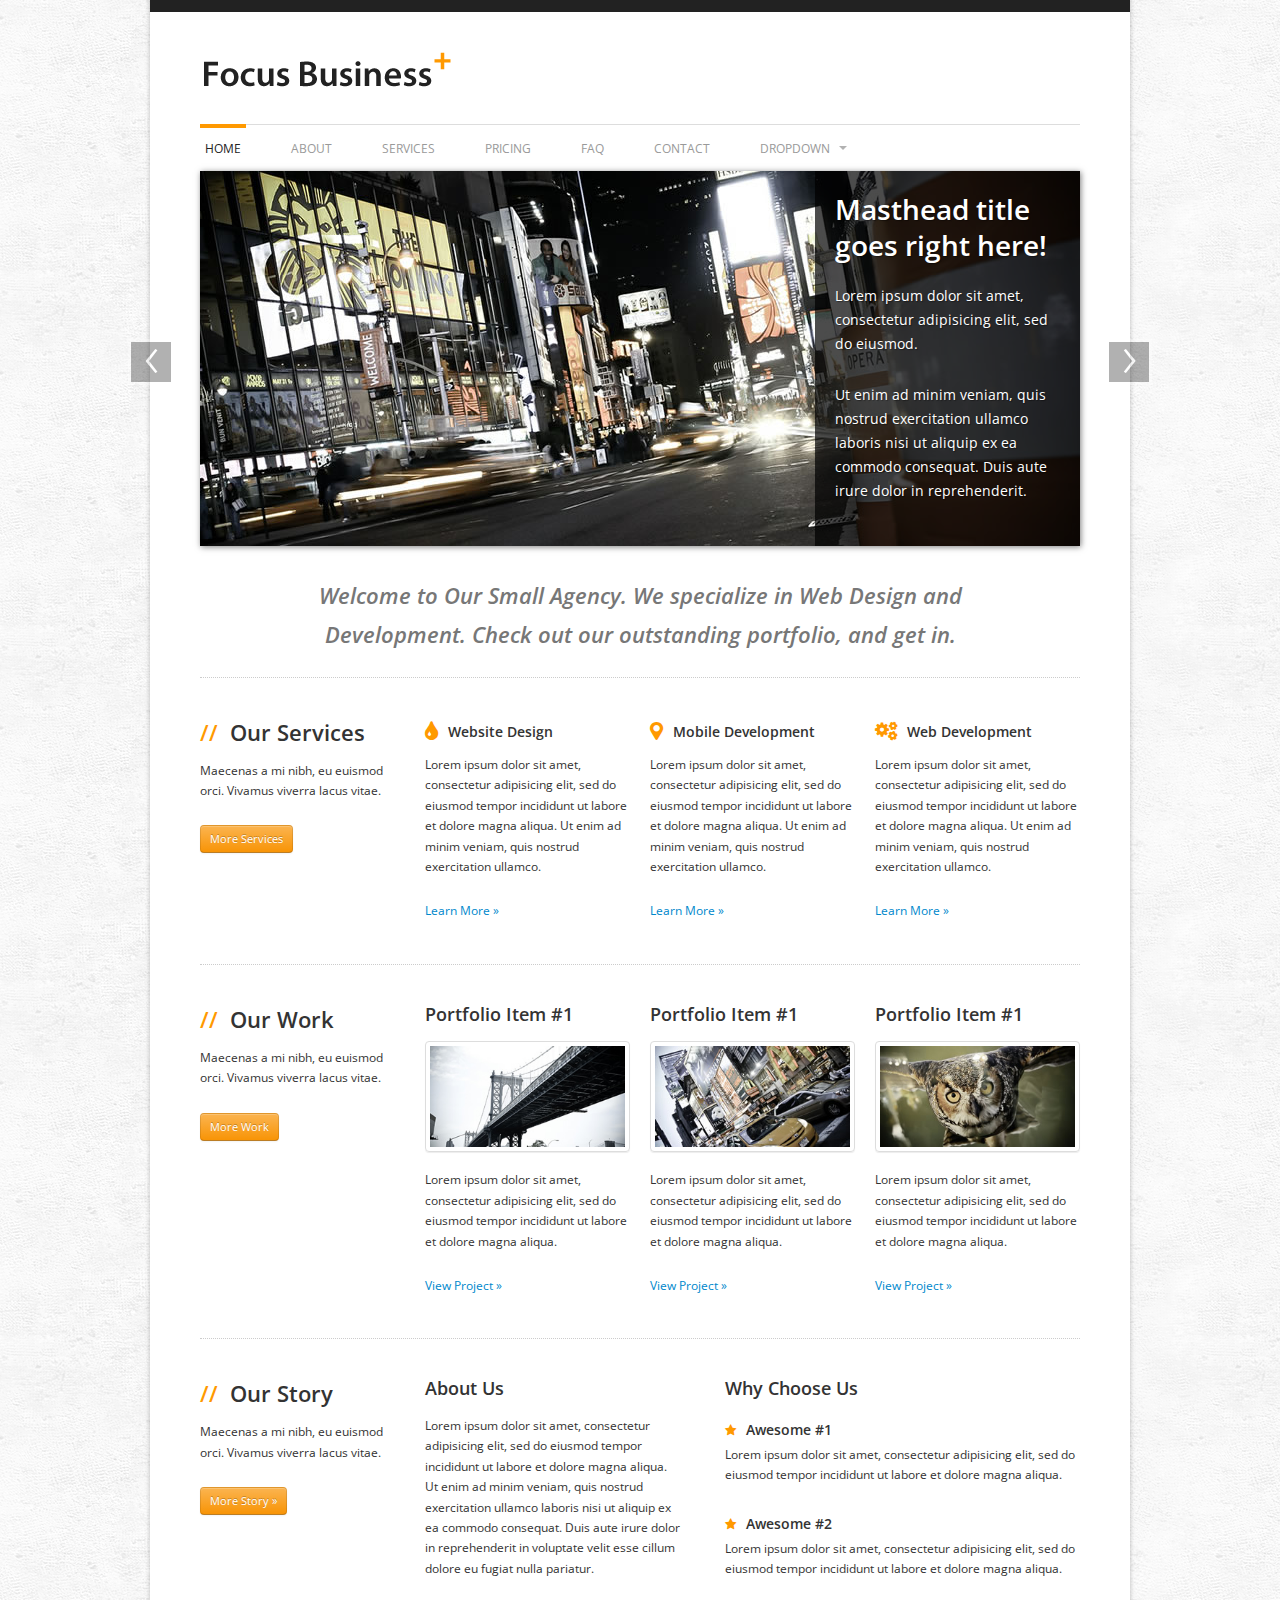
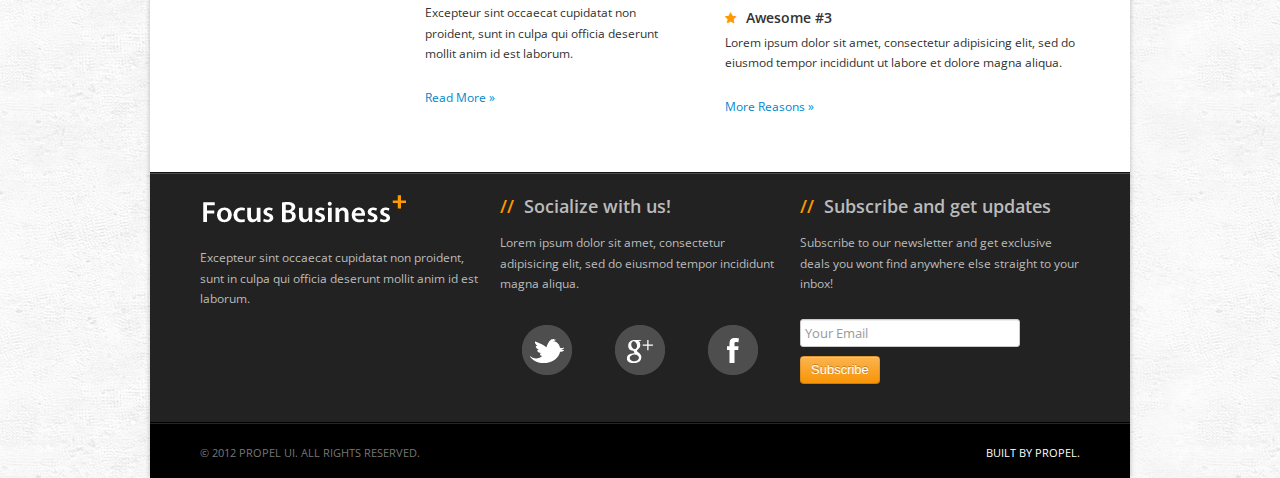
<file: FB template/index.html>
<!DOCTYPE html>
<html lang="en">
  <head>
    <meta charset="utf-8">
    <title>Focus Business Template</title>

    <meta name="viewport" content="width=device-width, initial-scale=1.0, maximum-scale=1.0, user-scalable=no">
    <meta name="apple-mobile-web-app-capable" content="yes">    

    <link href="./css/bootstrap.min.css" rel="stylesheet">
        
    <link href="./css/focus.css" rel="stylesheet"> 
    <link href="./css/focus-responsive.css" rel="stylesheet">
       
    <link href="./css/pages/homepage.css" rel="stylesheet">    

    <!-- Le HTML5 shim, for IE6-8 support of HTML5 elements -->
    <!--[if lt IE 9]>
      <script src="http://html5shim.googlecode.com/svn/trunk/html5.js"></script>
    <![endif]-->
	
  </head>

<body>

<div id="wrapper" class="clearfix">
	
	<div id="header">
		
		<div class="container">
			
			<h1 id="title">
				<a href="./index.html">
					Focus Business
				</a>
			</h1>
			
		</div> <!-- /container -->
		
	</div> <!-- /header -->	
	
	
	<div id="nav" class="clearfix">
		
		<div class="container">
		
			<ul id="main-nav">
				<li class="active">
					<a href="./index.html">Home</a>
				</li>
				
				<li>
					<a href="./about.html">About</a>
				</li>
				
				<li>
					<a href="./services.html">Services</a>
				</li>
				
				<li>
					<a href="./pricing.html">Pricing</a>
				</li>
				
				<li>
					<a href="./faq.html">Faq</a>
				</li>
				
				<li>
					<a href="./contact.html">Contact</a>
				</li>
				
				<li class="dropdown">
					<a href="javascript:;" data-toggle="dropdown">
						Dropdown
						<span class="caret"></span>
					</a>
					
					<ul class="dropdown-menu">
						<li><a href="javascript:;"><i class="icon-home"></i> Dropdown #1</a></li>
						<li><a href="javascript:;"><i class="icon-beaker"></i> Dropdown #2</a></li>
						<li><a href="javascript:;"><i class="icon-bullhorn"></i> Dropdown #3</a></li>
						<li><a href="javascript:;"><i class="icon-cloud"></i> Dropdown #4</a></li>
					</ul>
				</li>				
				
			</ul>
			
		</div> <!-- /container -->
		
	</div> <!-- /nav -->
	
	
	
	
	<div id="masthead">
		
		<div class="container">
		
			<div id="masthead-carousel" class="carousel slide">
				
				<div class="carousel-inner">
					<div class="active item">
						<img src="./img/masthead/masthead.jpg" alt="" />
				
						<div class="masthead-details">
							
							<h2>Masthead title goes right here!</h2>
							
							<p>Lorem ipsum dolor sit amet, consectetur adipisicing elit, sed do eiusmod.</p>
							
							<p>Ut enim ad minim veniam, quis nostrud exercitation ullamco laboris nisi ut aliquip ex ea commodo consequat. Duis aute irure dolor in reprehenderit.</p>
							
						</div> <!-- /masthead-details -->
					</div> <!-- /item -->
					
					<div class="item">
						<img src="./img/masthead/masthead-2.jpg" alt="" />
				
						<div class="masthead-details">
							
							<h2>Masthead title goes right here!</h2>
							
							<p>Lorem ipsum dolor sit amet, consectetur adipisicing elit, sed do eiusmod.</p>
							
							<p>Ut enim ad minim veniam, quis nostrud exercitation ullamco laboris nisi ut aliquip ex ea commodo consequat. Duis aute irure dolor in reprehenderit.</p>
							
						</div> <!-- /masthead-details -->
					</div> <!-- /item -->
					
					<div class="item">
						<img src="./img/masthead/masthead-4.jpg" alt="" />
				
						<div class="masthead-details">
							
							<h2>Masthead title goes right here!</h2>
							
							<p>Lorem ipsum dolor sit amet, consectetur adipisicing elit, sed do eiusmod.</p>
							
							<p>Ut enim ad minim veniam, quis nostrud exercitation ullamco laboris nisi ut aliquip ex ea commodo consequat. Duis aute irure dolor in reprehenderit.</p>
							
						</div> <!-- /masthead-details -->
					</div> <!-- /item -->
					
					<div class="item">
						<img src="./img/masthead/masthead-3.jpg" alt="" />
				
						<div class="masthead-details">
							
							<h2>Masthead title goes right here!</h2>
							
							<p>Lorem ipsum dolor sit amet, consectetur adipisicing elit, sed do eiusmod.</p>
							
							<p>Ut enim ad minim veniam, quis nostrud exercitation ullamco laboris nisi ut aliquip ex ea commodo consequat. Duis aute irure dolor in reprehenderit.</p>
							
						</div> <!-- /masthead-details -->
					</div> <!-- /item -->
					
				</div> <!-- /carousel-inner -->
				
				<a class="carousel-control left" href="#masthead-carousel" data-slide="prev">&lsaquo;</a>
				<a class="carousel-control right" href="#masthead-carousel" data-slide="next">&rsaquo;</a>
				
			</div> <!-- /masthead-carousel -->
			
		</div> <!-- /container -->
	
	</div> <!-- /masthead -->
	
	
	
	
	<div id="content">
		
		<div class="container">
		
			<div class="row">
				<div id="welcome" class="grid-12">
					<h1>Welcome to Our Small Agency. We specialize in Web Design and Development. Check out our outstanding portfolio, and get in.</h1>
				</div>
			</div> <!-- /row -->
			
			
			<hr class="row-divider" />
			
			
			<div class="row divider service-container">
				
				<div class="grid-3">
					<h2><span class="slash">//</span> Our Services</h2>
					
					<p>Maecenas a mi nibh, eu euismod orci. Vivamus viverra lacus vitae.</p>
					
					<a href="javascript:;" class="btn btn-small btn-warning">More Services</a>
				</div>
				
				<div class="grid-3">
					<div class="service-item">
						
						<h3>
							<i class="icon-tint"></i> 
							Website Design
						</h3> <!-- /service-icon -->
						
						<p>Lorem ipsum dolor sit amet, consectetur adipisicing elit, sed do eiusmod tempor incididunt ut labore et dolore magna aliqua. Ut enim ad minim veniam, quis nostrud exercitation ullamco.</p>
						
						<p><a href="javascript:;" class="">Learn More »</a></p>
						
					</div> <!-- /service -->
				</div>
				
				<div class="grid-3">
					<div class="service-item">
						
						<h3>
							<i class="icon-map-marker"></i>		
							Mobile Development
						</h3> <!-- /service-icon -->
						
						<p>Lorem ipsum dolor sit amet, consectetur adipisicing elit, sed do eiusmod tempor incididunt ut labore et dolore magna aliqua. Ut enim ad minim veniam, quis nostrud exercitation ullamco.</p>
						
						<p><a href="javascript:;" class="">Learn More »</a></p>
						
					</div>				
				</div>
				
				<div class="grid-3">
					<div class="service-item">
						
						<h3>
							<i class="icon-cogs"></i> 
							Web Development
						</h3> <!-- /service-icon -->
						
						<p>Lorem ipsum dolor sit amet, consectetur adipisicing elit, sed do eiusmod tempor incididunt ut labore et dolore magna aliqua. Ut enim ad minim veniam, quis nostrud exercitation ullamco.</p>
						
						<p><a href="javascript:;" class="">Learn More »</a></p>
						
					</div>			
				</div>
			</div> <!-- /row -->
			
			
			<hr class="row-divider" />
			
			
			<div class="row work-container">
				
				<div class="grid-3">
					<h2><span class="slash">//</span> Our Work</h2>
					
					<p>Maecenas a mi nibh, eu euismod orci. Vivamus viverra lacus vitae.</p>
					
					<a href="javascript:;" class="btn btn-small btn-warning">More Work</a>
					
				</div> <!-- /grid-3 -->
				
				<div class="grid-3">
					<div class="work-item">
						
						<h3>Portfolio Item #1</h3>
						
						<a class="thumbnail">
							<img src="./img/gallery/1_small.jpg" alt="" />
						</a> <!-- /img -->
						
						<p>Lorem ipsum dolor sit amet, consectetur adipisicing elit, sed do eiusmod tempor incididunt ut labore et dolore magna aliqua.</p>
						
						<p><a href="javascript:;" class="">View Project »</a></p>			
					</div>
				</div> <!-- /grid-3 -->
				
				<div class="grid-3">
					<div class="work-item">
						
						<h3>Portfolio Item #1</h3>
						
						<a class="thumbnail">
							<img src="./img/gallery/2_small.jpg" alt="" />
						</a> <!-- /img -->
						
						<p>Lorem ipsum dolor sit amet, consectetur adipisicing elit, sed do eiusmod tempor incididunt ut labore et dolore magna aliqua.</p>
						
						<p><a href="javascript:;" class="">View Project »</a></p>			
					</div>
				</div> <!-- /grid-3 -->
				
				<div class="grid-3">
					<div class="work-item">
						
						<h3>Portfolio Item #1</h3>
						
						<a class="thumbnail">
							<img src="./img/gallery/3_small.jpg" alt="" />
						</a> <!-- /img -->
						
						<p>Lorem ipsum dolor sit amet, consectetur adipisicing elit, sed do eiusmod tempor incididunt ut labore et dolore magna aliqua.</p>
						
						<p><a href="javascript:;" class="">View Project »</a></p>			
					</div>
				</div> <!-- /grid-3 -->
				
			</div> <!-- /row -->
			
			
			<hr class="row-divider" />
			
			
			<div class="row divider about-container">
				
				<div class="grid-3">				
					<h2><span class="slash">//</span> Our Story</h2>
					
					<p>Maecenas a mi nibh, eu euismod orci. Vivamus viverra lacus vitae.</p>
					
					<p><a href="javascript:;" class="btn btn-small btn-warning">More Story »</a>
				</p>
				
			</div> <!-- /grid-3 -->
			
			<div class="grid-4">
				<div class="about-item">
									
					<h3>About Us</h3>
					
					<p style="">Lorem ipsum dolor sit amet, consectetur adipisicing elit, sed do eiusmod tempor incididunt ut labore et dolore magna aliqua. Ut enim ad minim veniam, quis nostrud exercitation ullamco laboris nisi ut aliquip ex ea commodo consequat. Duis aute irure dolor in reprehenderit in voluptate velit esse cillum dolore eu fugiat nulla pariatur.</p>
					
					<p>Excepteur sint occaecat cupidatat non proident, sunt in culpa qui officia deserunt mollit anim id est laborum.</p>
					
					<p><a href="javascript:;">Read More »</a></p>						
					
				</div> <!-- /about -->
			</div> <!-- /grid-4 -->
			
			<div class="grid-5">				
				<h3>Why Choose Us</h3>
			
				<div class="choose-item">
					
					<h3>
						<i class="icon-star"></i>
						Awesome #1							
					</h3>
					
					<p>Lorem ipsum dolor sit amet, consectetur adipisicing elit, sed do eiusmod tempor incididunt ut labore et dolore magna aliqua.</p>
				</div> <!-- /choose-item -->
			
				<div class="choose-item">
					<h3>
						<i class="icon-star"></i>
						Awesome #2							
					</h3>
					
					<p>Lorem ipsum dolor sit amet, consectetur adipisicing elit, sed do eiusmod tempor incididunt ut labore et dolore magna aliqua.</p>
				</div> <!-- /choose-item -->
				
				<div class="choose-item">
					
					<h3>
						<i class="icon-star"></i>
						Awesome #3							
					</h3>
					
					<p>Lorem ipsum dolor sit amet, consectetur adipisicing elit, sed do eiusmod tempor incididunt ut labore et dolore magna aliqua.</p>
				</div> <!-- /choose-item -->
				
				<p><a href="javascript:;">More Reasons »</a></p>
				
			</div> <!-- /grid-5 -->
				
			</div> <!-- /row -->
			
		</div> <!-- /container -->
		
	</div> <!-- /content -->
	
	
	
	<div id="footer">
		
		<div class="container">
		
			<div class="row">
				
				<div class="grid-4">
					<h1 id="footer-logo">Focus Business</h1>
					
					<p>Excepteur sint occaecat cupidatat non proident, sunt in culpa qui officia deserunt mollit anim id est laborum.</p>
					
				</div> <!-- /grid-4 -->
				
				<div class="grid-4">
					
					<h3><span class="slash">//</span> Socialize with us!</h3>
					
					<p>Lorem ipsum dolor sit amet, consectetur adipisicing elit, sed do eiusmod tempor incididunt magna aliqua.</p>
					
					<ul class="social-icons-container">						
						<li>
							<a href="javascript:;" class="social-icon social-icon-twitter">
								Twitter
							</a>
						</li>
							
						<li>
							<a href="javascript:;" class="social-icon social-icon-googleplus">
								Google +
							</a>
						</li>
						
						<li>							
							<a href="javascript:;" class="social-icon social-icon-facebook">
								Facebook
							</a>
						</li>
						
					</ul>
					
				</div> <!-- /grid-4 -->
				
				<div class="grid-4">
						
					<h3><span class="slash">//</span> Subscribe and get updates</h3>
					
	
					<p>Subscribe to our newsletter and get exclusive deals you wont find anywhere else straight to your inbox!</p>
					
					
					<form>
						
						<input type="text" name="subscribe_email" placeholder="Your Email">
						
						<br>
						
						<button class="btn btn-warning">Subscribe</button>
					</form>
					
					
				</div><!-- /grid-4 -->
				
			</div> <!-- /row -->
			
		</div> <!-- /container -->
		
	</div> <!-- /footer -->
	
	
	
	<div id="copyright">
		
		<div class="container">
			
			<div class="row">
			
				<div id="rights" class="grid-6">
				© 2012 Propel UI. All Rights Reserved.
				</div> <!-- /grid-6 -->
				
				<div id="totop" class="grid-6">
					<a href="http://propelui.com">Built by Propel.</a>
				</div> <!-- /grid-6 -->
				
			</div> <!-- /row -->
			
		</div> <!-- /container -->
			
	</div> <!-- /copyright -->
	
</div> <!-- /wrapper -->

<!-- Le javascript
================================================== -->
<!-- Placed at the end of the document so the pages load faster -->
<script src="./js/jquery-1.7.2.min.js"></script>

<script src="./js/bootstrap.min.js"></script>
<script src="./js/focus.js"></script>

<script>

$(function () {
	
	$('#masthead-carousel').carousel ({ interval: false });
	
});

</script>
  </body>
</html>
</file>
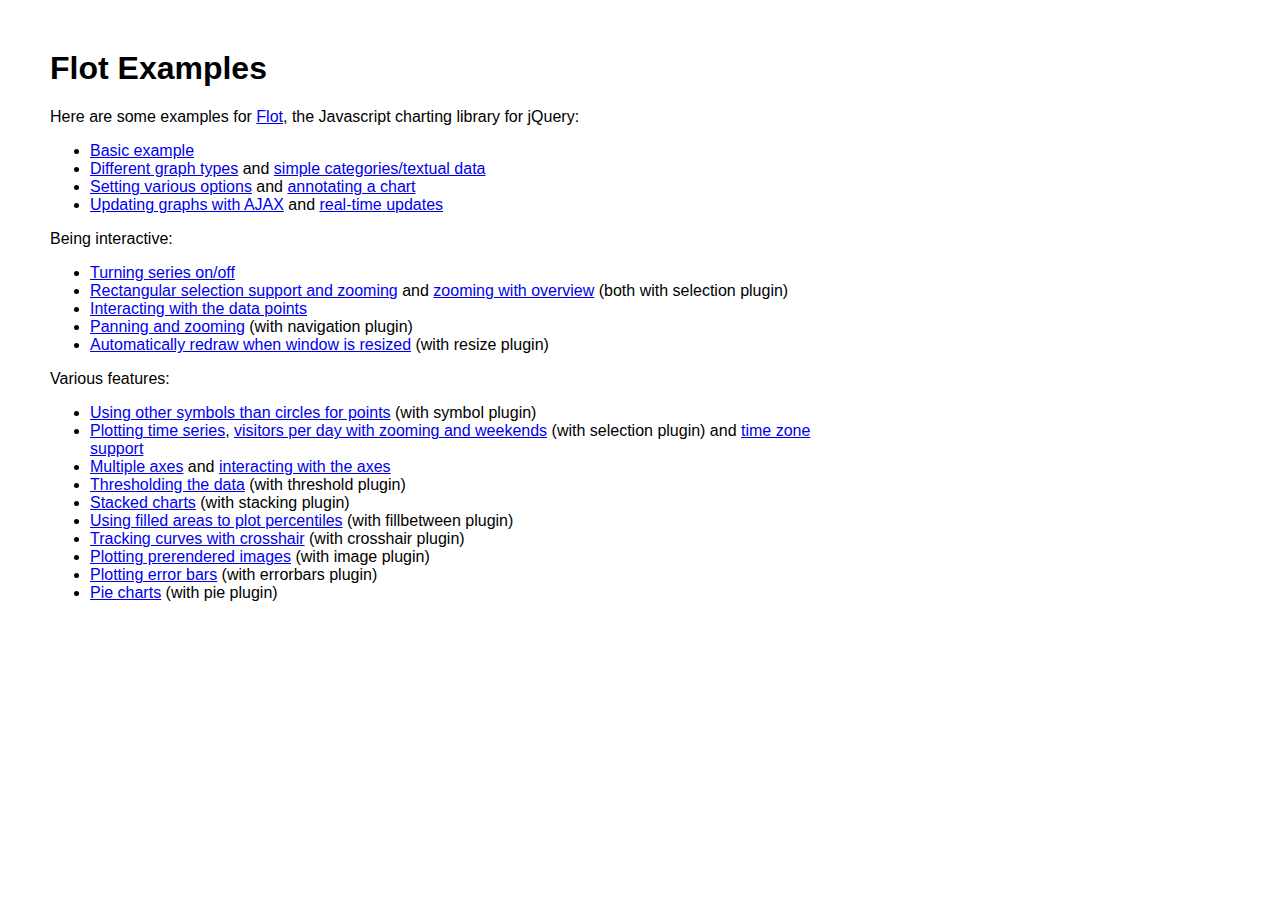
<file: flot/examples/index.html>
<!DOCTYPE HTML PUBLIC "-//W3C//DTD HTML 4.01 Transitional//EN" "http://www.w3.org/TR/html4/loose.dtd">
<html>
 <head>
    <meta http-equiv="Content-Type" content="text/html; charset=utf-8">
    <title>Flot Examples</title>
    <link href="layout.css" rel="stylesheet" type="text/css">
 </head>
 <body>
    <h1>Flot Examples</h1>

    <p>Here are some examples for <a href="http://code.google.com/p/flot/">Flot</a>, the Javascript charting library for jQuery:</p>

    <ul>
      <li><a href="basic.html">Basic example</a></li>
      <li><a href="graph-types.html">Different graph types</a> and <a href="categories.html">simple categories/textual data</a></li>
      <li><a href="setting-options.html">Setting various options</a> and <a href="annotating.html">annotating a chart</a></li>
      <li><a href="ajax.html">Updating graphs with AJAX</a> and <a href="realtime.html">real-time updates</a></li>
    </ul>

    <p>Being interactive:</p>
    
    <ul>
      <li><a href="turning-series.html">Turning series on/off</a></li>
      <li><a href="selection.html">Rectangular selection support and zooming</a> and <a href="zooming.html">zooming with overview</a> (both with selection plugin)</li>
      <li><a href="interacting.html">Interacting with the data points</a></li>
      <li><a href="navigate.html">Panning and zooming</a> (with navigation plugin)</li>
      <li><a href="resize.html">Automatically redraw when window is resized</a> (with resize plugin)</li>
    </ul>

    <p>Various features:</p>
    
    <ul>
      <li><a href="symbols.html">Using other symbols than circles for points</a> (with symbol plugin)</li>
      <li><a href="time.html">Plotting time series</a>, <a href="visitors.html">visitors per day with zooming and weekends</a> (with selection plugin) and <a href="timezones.html">time zone support</a></li>
      <li><a href="multiple-axes.html">Multiple axes</a> and <a href="interacting-axes.html">interacting with the axes</a></li>
      <li><a href="thresholding.html">Thresholding the data</a> (with threshold plugin)</li>
      <li><a href="stacking.html">Stacked charts</a> (with stacking plugin)</li>
      <li><a href="percentiles.html">Using filled areas to plot percentiles</a> (with fillbetween plugin)</li>
      <li><a href="tracking.html">Tracking curves with crosshair</a> (with crosshair plugin)</li>
      <li><a href="image.html">Plotting prerendered images</a> (with image plugin)</li>
      <li><a href="errorbars.html">Plotting error bars</a> (with errorbars plugin)</li>
      <li><a href="pie.html">Pie charts</a> (with pie plugin)</li>
    </ul>
 </body>
</html>
</file>
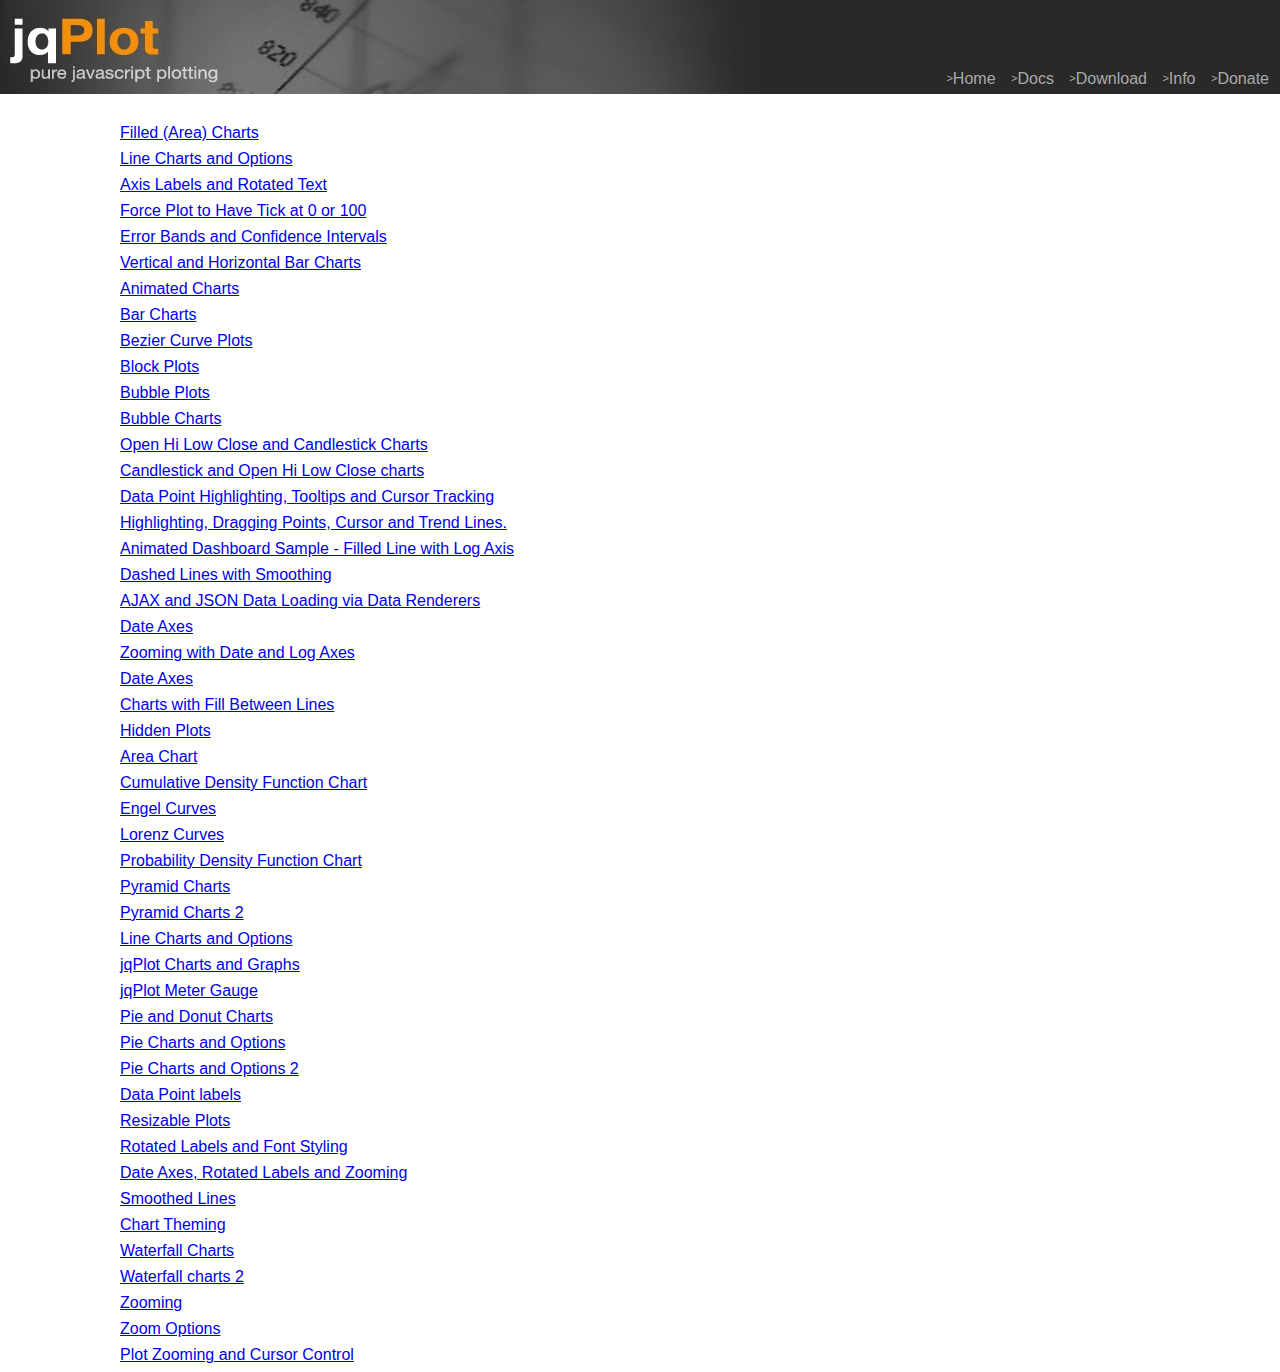
<file: voter/jqplot/examples/index.html>
<!DOCTYPE html>

<html>
<head>
    
    <title>jqPlot Sample Charts</title>

    <link class="include" rel="stylesheet" type="text/css" href="../jquery.jqplot.min.css" />
    <link rel="stylesheet" type="text/css" href="examples.min.css" />
    <link type="text/css" rel="stylesheet" href="syntaxhighlighter/styles/shCoreDefault.min.css" />
    <link type="text/css" rel="stylesheet" href="syntaxhighlighter/styles/shThemejqPlot.min.css" />
  
  <!--[if lt IE 9]><script language="javascript" type="text/javascript" src="../excanvas.js"></script><![endif]-->
    <script class="include" type="text/javascript" src="../jquery.min.js"></script>

</head>
<body>
    <div class="logo">
   <div class="nav">
   <a class="nav" href="../../../index.php"><span>&gt;</span>Home</a>
   <a class="nav"  href="../../../docs/"><span>&gt;</span>Docs</a>
   <a class="nav"  href="../../download/"><span>&gt;</span>Download</a>
   <a class="nav" href="../../../info.php"><span>&gt;</span>Info</a>
   <a class="nav"  href="../../../donate.php"><span>&gt;</span>Donate</a>
   </div>
</div>
<!-- Index content goes here -->

<style type="text/css">

    p.example-link {
        margin-top: 0.5em;
        margin-bottom: 0.5em;
        margin-left: 120px;
    }

</style>

<div class="example-links">

<p class="example-link"><a class="example-link" href="area.html">Filled (Area) Charts</a></p>
<p class="example-link"><a class="example-link" href="axisLabelTests.html">Line Charts and Options</a></p>
<p class="example-link"><a class="example-link" href="axisLabelsRotatedText.html">Axis Labels and Rotated Text</a></p>
<p class="example-link"><a class="example-link" href="axisScalingForceTickAt.html">Force Plot to Have Tick at 0 or 100</a></p>
<p class="example-link"><a class="example-link" href="bandedLine.html">Error Bands and Confidence Intervals</a></p>
<p class="example-link"><a class="example-link" href="bar-charts.html">Vertical and Horizontal Bar Charts</a></p>
<p class="example-link"><a class="example-link" href="barLineAnimated.html">Animated Charts</a></p>
<p class="example-link"><a class="example-link" href="barTest.html">Bar Charts</a></p>
<p class="example-link"><a class="example-link" href="bezierCurve.html">Bezier Curve Plots</a></p>
<p class="example-link"><a class="example-link" href="blockPlot.html">Block Plots</a></p>
<p class="example-link"><a class="example-link" href="bubble-plots.html">Bubble Plots</a></p>
<p class="example-link"><a class="example-link" href="bubbleChart.html">Bubble Charts</a></p>
<p class="example-link"><a class="example-link" href="candlestick-charts.html">Open Hi Low Close and Candlestick Charts</a></p>
<p class="example-link"><a class="example-link" href="candlestick.html">Candlestick and Open Hi Low Close charts</a></p>
<p class="example-link"><a class="example-link" href="cursor-highlighter.html">Data Point Highlighting, Tooltips and Cursor Tracking</a></p>
<p class="example-link"><a class="example-link" href="customHighlighterCursorTrendline.html">Highlighting, Dragging Points, Cursor and Trend Lines.</a></p>
<p class="example-link"><a class="example-link" href="dashboardWidget.html">Animated Dashboard Sample - Filled Line with Log Axis</a></p>
<p class="example-link"><a class="example-link" href="dashedLines.html">Dashed Lines with Smoothing</a></p>
<p class="example-link"><a class="example-link" href="data-renderers.html">AJAX and JSON Data Loading via Data Renderers</a></p>
<p class="example-link"><a class="example-link" href="date-axes.html">Date Axes</a></p>
<p class="example-link"><a class="example-link" href="dateAxisLogAxisZooming.html">Zooming with Date and Log Axes</a></p>
<p class="example-link"><a class="example-link" href="dateAxisRenderer.html">Date Axes</a></p>
<p class="example-link"><a class="example-link" href="fillBetweenLines.html">Charts with Fill Between Lines</a></p>
<p class="example-link"><a class="example-link" href="hiddenPlotsInTabs.html">Hidden Plots</a></p>
<p class="example-link"><a class="example-link" href="kcp_area.html">Area Chart</a></p>
<p class="example-link"><a class="example-link" href="kcp_cdf.html">Cumulative Density Function Chart</a></p>
<p class="example-link"><a class="example-link" href="kcp_engel.html">Engel Curves</a></p>
<p class="example-link"><a class="example-link" href="kcp_lorenz.html">Lorenz Curves</a></p>
<p class="example-link"><a class="example-link" href="kcp_pdf.html">Probability Density Function Chart</a></p>
<p class="example-link"><a class="example-link" href="kcp_pyramid.html">Pyramid Charts</a></p>
<p class="example-link"><a class="example-link" href="kcp_pyramid2.html">Pyramid Charts 2</a></p>
<p class="example-link"><a class="example-link" href="line-charts.html">Line Charts and Options</a></p>
<p class="example-link"><a class="example-link" href="mekkoCharts.html">jqPlot Charts and Graphs</a></p>
<p class="example-link"><a class="example-link" href="meterGauge.html">jqPlot Meter Gauge</a></p>
<p class="example-link"><a class="example-link" href="pie-donut-charts.html">Pie and Donut Charts</a></p>
<p class="example-link"><a class="example-link" href="pieTest.html">Pie Charts and Options</a></p>
<p class="example-link"><a class="example-link" href="pieTest4.html">Pie Charts and Options 2</a></p>
<p class="example-link"><a class="example-link" href="point-labels.html">Data Point labels</a></p>
<p class="example-link"><a class="example-link" href="resizablePlot.html">Resizable Plots</a></p>
<p class="example-link"><a class="example-link" href="rotated-tick-labels.html">Rotated Labels and Font Styling</a></p>
<p class="example-link"><a class="example-link" href="rotatedTickLabelsZoom.html">Date Axes, Rotated Labels and Zooming</a></p>
<p class="example-link"><a class="example-link" href="smoothedLine.html">Smoothed Lines</a></p>
<p class="example-link"><a class="example-link" href="theming.html">Chart Theming</a></p>
<p class="example-link"><a class="example-link" href="waterfall.html">Waterfall Charts</a></p>
<p class="example-link"><a class="example-link" href="waterfall2.html">Waterfall charts 2</a></p>
<p class="example-link"><a class="example-link" href="zoom1.html">Zooming</a></p>
<p class="example-link"><a class="example-link" href="zoomOptions.html">Zoom Options</a></p>
<p class="example-link"><a class="example-link" href="zooming.html">Plot Zooming and Cursor Control</a></p>

</div>

<!-- End Index content -->


    </div>

</body>


</html>
</file>
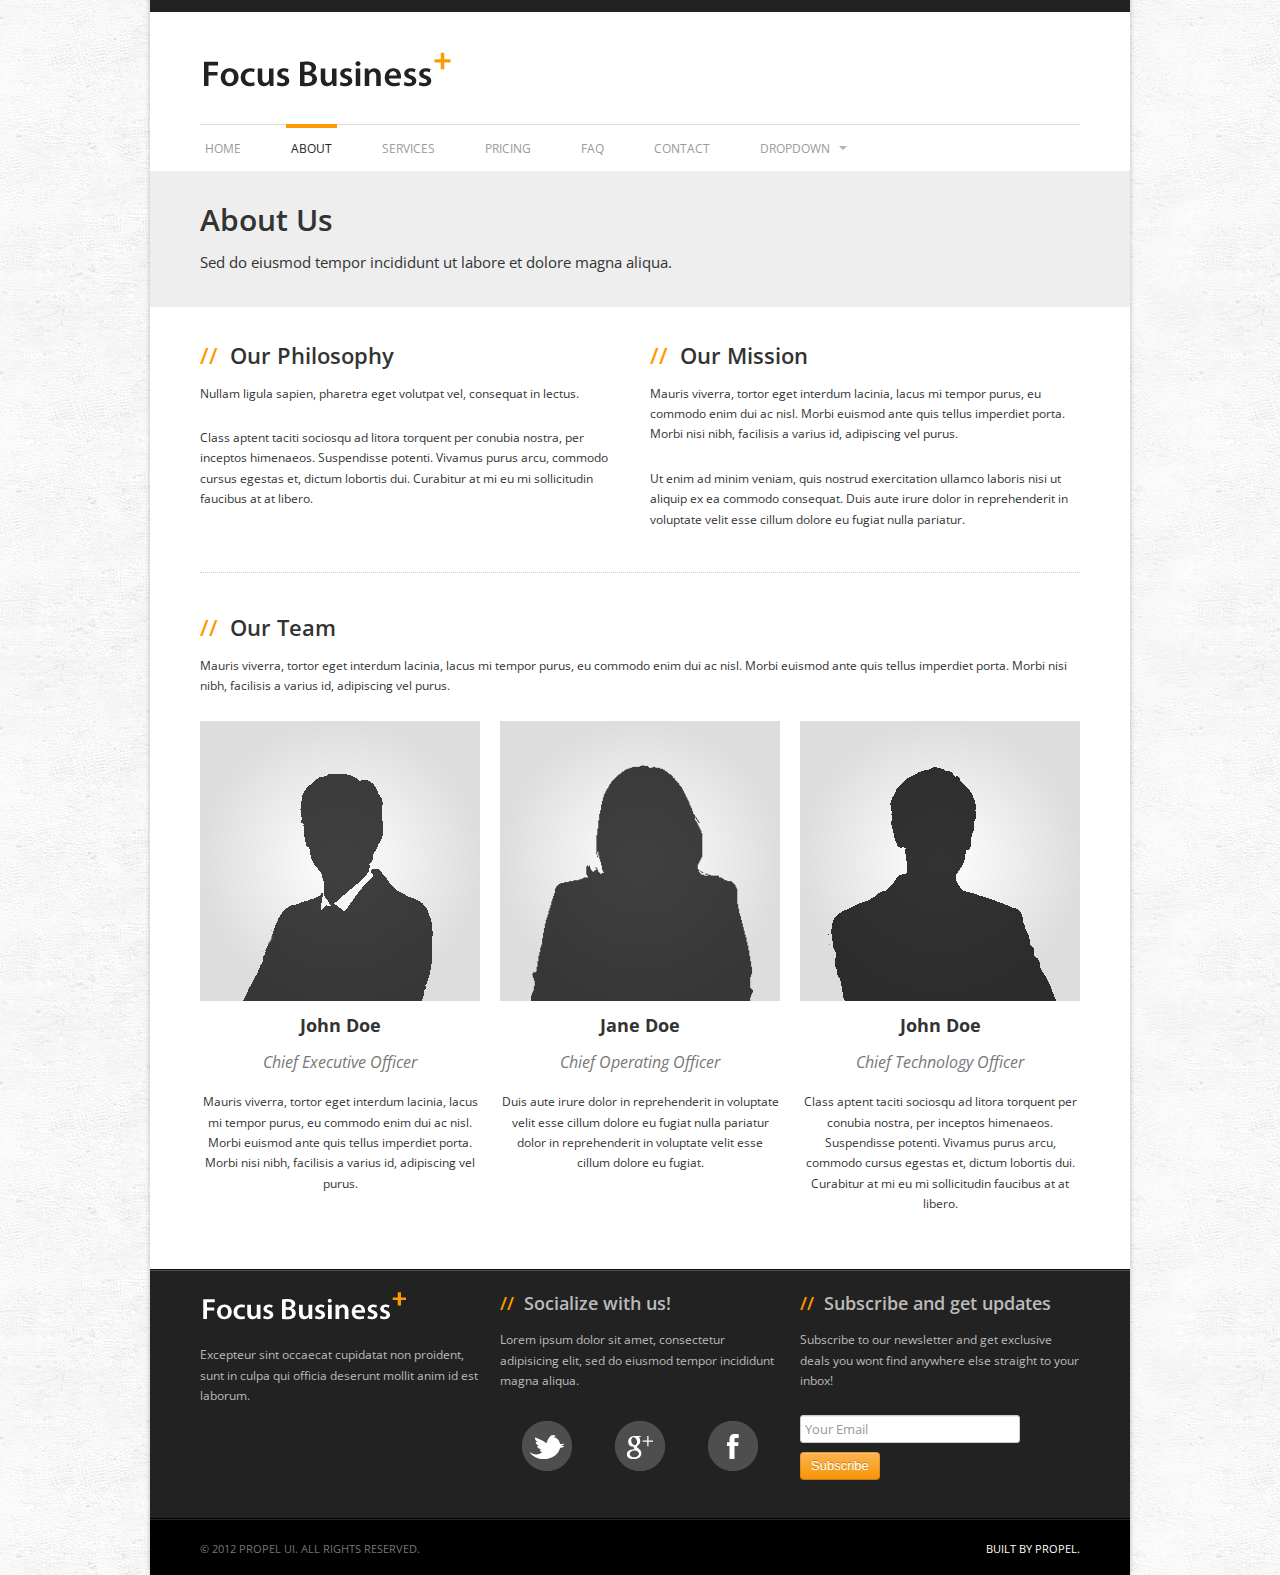
<file: FB template/about.html>
<!DOCTYPE html>
<html lang="en">
  <head>
    <meta charset="utf-8">
    <title>Focus Business Template</title>

    <meta name="viewport" content="width=device-width, initial-scale=1.0, maximum-scale=1.0, user-scalable=no">
    <meta name="apple-mobile-web-app-capable" content="yes">    

    <link href="./css/bootstrap.min.css" rel="stylesheet">
        
    <link href="./css/focus.css" rel="stylesheet">
    <link href="./css/focus-responsive.css" rel="stylesheet">
        
    <link href="./css/pages/about.css" rel="stylesheet">

    <!-- Le HTML5 shim, for IE6-8 support of HTML5 elements -->
    <!--[if lt IE 9]>
      <script src="http://html5shim.googlecode.com/svn/trunk/html5.js"></script>
    <![endif]-->
	
  </head>

<body>

<div id="wrapper" class="clearfix">
	
	<div id="header">
		
		<div class="container">
			
			<h1 id="title">
				<a href="./index.html">
					Focus Business
				</a>
			</h1>
			
		</div> <!-- /container -->
		
	</div> <!-- /header -->	
	
	
	<div id="nav" class="clearfix">
		
		<div class="container">
		
			<ul id="main-nav">
				<li>
					<a href="./index.html">Home</a>
				</li>
				
				<li class="active">
					<a href="./about.html">About</a>
				</li>
				
				<li>
					<a href="./services.html">Services</a>
				</li>
				
				<li>
					<a href="./pricing.html">Pricing</a>
				</li>
				
				<li>
					<a href="./faq.html">Faq</a>
				</li>
				
				<li>
					<a href="./contact.html">Contact</a>
				</li>
				
				<li class="dropdown">
					<a href="javascript:;" data-toggle="dropdown">
						Dropdown
						<span class="caret"></span>
					</a>
					
					<ul class="dropdown-menu">
						<li><a href="javascript:;"><i class="icon-home"></i> Dropdown #1</a></li>
						<li><a href="javascript:;"><i class="icon-beaker"></i> Dropdown #2</a></li>
						<li><a href="javascript:;"><i class="icon-bullhorn"></i> Dropdown #3</a></li>
						<li><a href="javascript:;"><i class="icon-cloud"></i> Dropdown #4</a></li>
					</ul>
				</li>				
				
			</ul>
			
		</div> <!-- /container -->
		
	</div> <!-- /nav -->
	
	
	
	<div id="page-title">
		
		<h1>About Us</h1>
		<p>Sed do eiusmod tempor incididunt ut labore et dolore magna aliqua.</p>
		
	</div> <!-- /page-title -->
	
	
	
	<div id="content">
		
		<div class="container">
			
			<div class="row">
				
				<div class="grid-6">
					
					<h2><span class="slash">//</span> Our Philosophy</h2>
					
					<p>Nullam ligula sapien, pharetra eget volutpat vel, consequat in lectus.</p>
					
					<p>Class aptent taciti sociosqu ad litora torquent per conubia nostra, per inceptos himenaeos. Suspendisse potenti. Vivamus purus arcu, commodo cursus egestas et, dictum lobortis dui. Curabitur at mi eu mi sollicitudin faucibus at at libero.</p>
					
				</div> <!-- /grid-6 -->
				
				
				<div class="grid-6">
					
					<h2><span class="slash">//</span> Our Mission</h2>
					
					<p>Mauris viverra, tortor eget interdum lacinia, lacus mi tempor purus, eu commodo enim dui ac nisl. Morbi euismod ante quis tellus imperdiet porta. Morbi nisi nibh, facilisis a varius id, adipiscing vel purus.</p>
					
					<p>Ut enim ad minim veniam, quis nostrud exercitation ullamco laboris nisi ut aliquip ex ea commodo consequat. Duis aute irure dolor in reprehenderit in voluptate velit esse cillum dolore eu fugiat nulla pariatur.</p>
				
				</div> <!-- /grid-6 -->
				
			</div> <!-- /row -->
			
			
			<hr class="row-divider" />
			
			
			<div class="row">
				
				<div class="grid-12">
					
					<h2><span class="slash">//</span> Our Team</h2>
					
					<p>Mauris viverra, tortor eget interdum lacinia, lacus mi tempor purus, eu commodo enim dui ac nisl. Morbi euismod ante quis tellus imperdiet porta. Morbi nisi nibh, facilisis a varius id, adipiscing vel purus.</p>
					
				</div> <!-- /grid-12 -->
				
			</div> <!-- /row -->
			
			
			<div class="row">
				
				<div class="grid-4">	
					
					<div class="profile">
						
						<img src="./img/profiles/profile-1.png" alt="Profile Pic">
						
						<h4>John Doe</h4>
						
						<p class="profile-title">Chief Executive Officer</p>
						
						<p>Mauris viverra, tortor eget interdum lacinia, lacus mi tempor purus, eu commodo enim dui ac nisl. Morbi euismod ante quis tellus imperdiet porta. Morbi nisi nibh, facilisis a varius id, adipiscing vel purus.</p>
						
					</div> <!-- /profile -->
					
				</div> <!-- /grid-4 -->
				
				
				<div class="grid-4">	
					
					<div class="profile">
						
						<img src="./img/profiles/profile-2.png" alt="Profile Pic">
						
						<h4>Jane Doe</h4>
						
						<p class="profile-title">Chief Operating Officer</p>
						
						<p>Duis aute irure dolor in reprehenderit in voluptate velit esse cillum dolore eu fugiat nulla pariatur dolor in reprehenderit in voluptate velit esse cillum dolore eu fugiat.</p>
						
					</div> <!-- /profile -->
					
				</div> <!-- /grid-4 -->
				
				
				<div class="grid-4">		
					
					<div class="profile">
						
						<img src="./img/profiles/profile-3.png" alt="Profile Pic">
						
						<h4>John Doe</h4>
						
						<p class="profile-title">Chief Technology Officer</p>
						
						<p>Class aptent taciti sociosqu ad litora torquent per conubia nostra, per inceptos himenaeos. Suspendisse potenti. Vivamus purus arcu, commodo cursus egestas et, dictum lobortis dui. Curabitur at mi eu mi sollicitudin faucibus at at libero.</p>
						
					</div> <!-- /profile -->
					
				</div> <!-- /grid-4 -->
				
			</div> <!-- /row -->
			
		</div> <!-- /container -->
		
	</div> <!-- /content -->
	
	
	
	<div id="footer">
		
		<div class="container">
			
			<div class="row">
		
				<div class="grid-4">
					<h1 id="footer-logo">Focus Business</h1>
					
					<p>Excepteur sint occaecat cupidatat non proident, sunt in culpa qui officia deserunt mollit anim id est laborum.</p>
					
				</div> <!-- /grid-4 -->
				
				<div class="grid-4">
					
					<h3><span class="slash">//</span> Socialize with us!</h3>
					
					<p>Lorem ipsum dolor sit amet, consectetur adipisicing elit, sed do eiusmod tempor incididunt magna aliqua.</p>
					
					<ul class="social-icons-container">						
						<li>
							<a href="javascript:;" class="social-icon social-icon-twitter">
								Twitter
							</a>
						</li>
							
						<li>
							<a href="javascript:;" class="social-icon social-icon-googleplus">
								Google +
							</a>
						</li>
						
						<li>							
							<a href="javascript:;" class="social-icon social-icon-facebook">
								Facebook
							</a>
						</li>
						
					</ul>
					
				</div> <!-- /grid-4 -->
				
				<div class="grid-4">
						
					<h3><span class="slash">//</span> Subscribe and get updates</h3>
					
	
					<p>Subscribe to our newsletter and get exclusive deals you wont find anywhere else straight to your inbox!</p>
					
					
					<form>
						
						<input type="text" name="subscribe_email" placeholder="Your Email">
						
						<br>
						
						<button class="btn btn-warning">Subscribe</button>
					</form>
					
					
				</div><!-- /grid-4 -->
				
			</div> <!-- /row -->
			
		</div> <!-- /container -->
		
	</div> <!-- /footer -->
	
	
	
	<div id="copyright">
		
		<div class="container">
			
			<div class="row">
			
				<div id="rights" class="grid-6">
				© 2012 Propel UI. All Rights Reserved.
				</div> <!-- /grid-6 -->
				
				<div id="totop" class="grid-6">
					<a href="http://propelui.com">Built by Propel.</a>
				</div> <!-- /grid-6 -->
				
			</div> <!-- /row -->
			
		</div> <!-- /container -->
			
	</div> <!-- /copyright -->
	
</div> <!-- /wrapper -->

<!-- Le javascript
================================================== -->
<!-- Placed at the end of the document so the pages load faster -->
<script src="./js/jquery-1.7.2.min.js"></script>

<script src="./js/bootstrap.min.js"></script>
<script src="./js/focus.js"></script>

<script>

$(function () {
	
});

</script>
  </body>
</html>
</file>
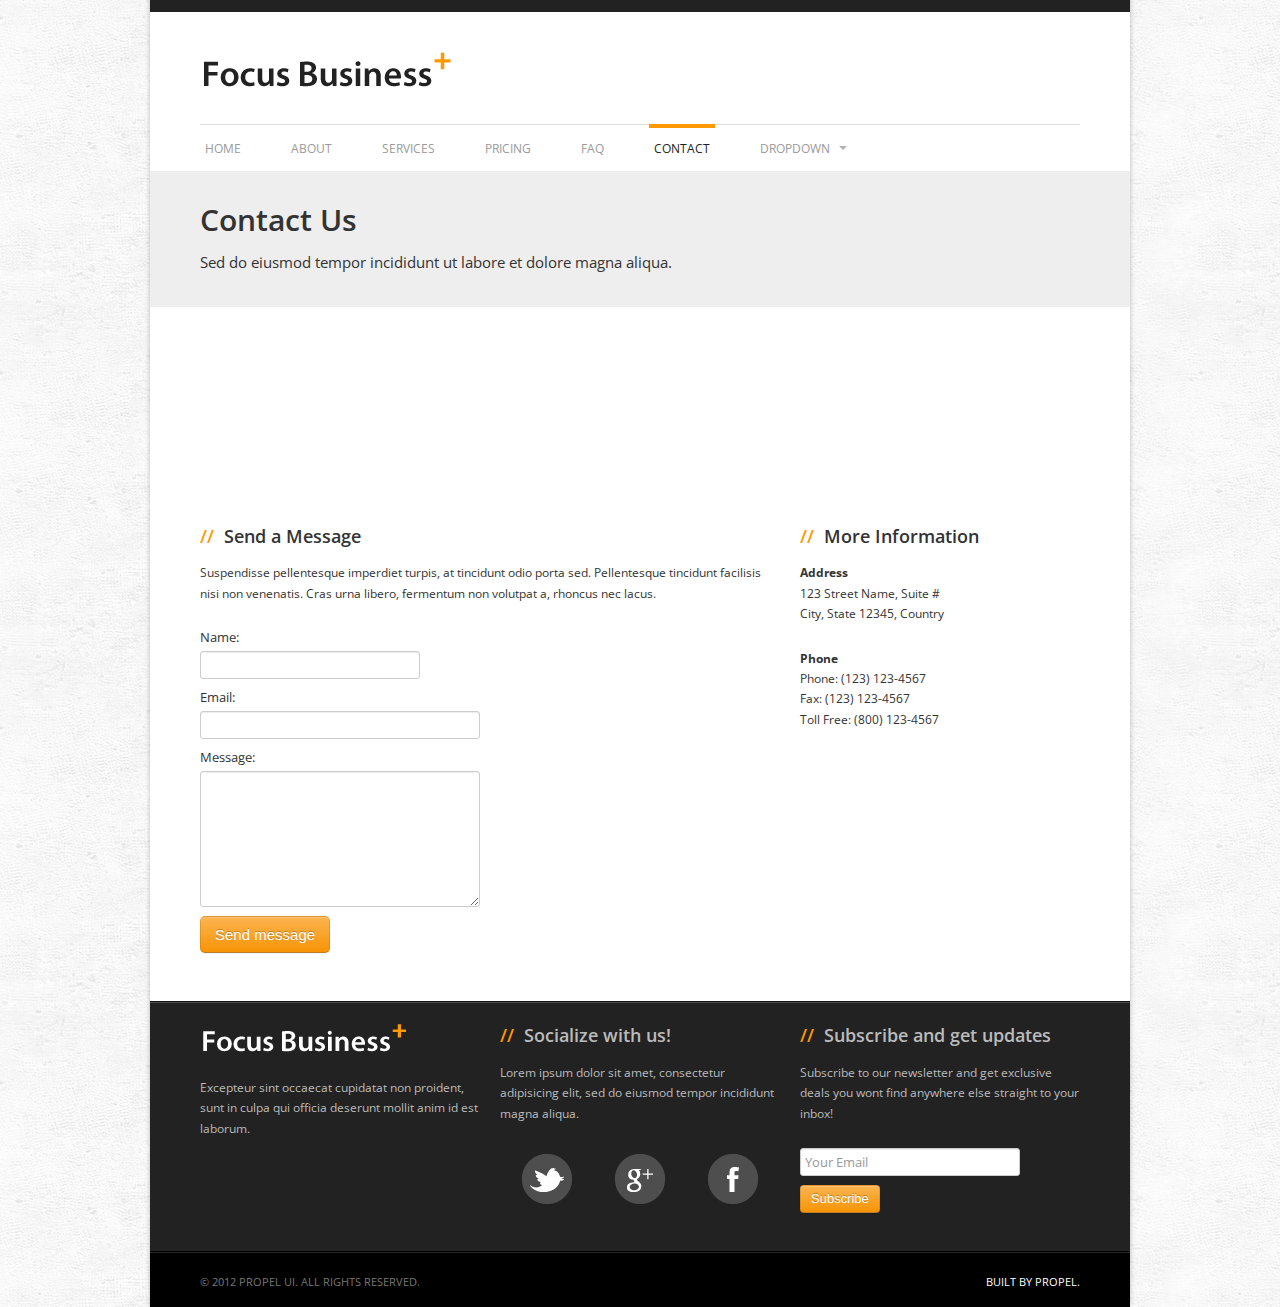
<file: FB template/contact.html>
<!DOCTYPE html>
<html lang="en">
  <head>
    <meta charset="utf-8">
    <title>Focus Business Template</title>

    <meta name="viewport" content="width=device-width, initial-scale=1.0, maximum-scale=1.0, user-scalable=no">
    <meta name="apple-mobile-web-app-capable" content="yes">    

    <link href="./css/bootstrap.min.css" rel="stylesheet">
        
    <link href="./css/focus.css" rel="stylesheet">
    <link href="./css/focus-responsive.css" rel="stylesheet">
        
    <link href="./css/pages/contact.css" rel="stylesheet">

    <!-- Le HTML5 shim, for IE6-8 support of HTML5 elements -->
    <!--[if lt IE 9]>
      <script src="http://html5shim.googlecode.com/svn/trunk/html5.js"></script>
    <![endif]-->
	
  </head>

<body>

<div id="wrapper" class="clearfix">
	
	<div id="header">
		
		<div class="container">
			
			<h1 id="title">
				<a href="./index.html">
					Focus Business
				</a>
			</h1>
			
		</div> <!-- /container -->
		
	</div> <!-- /header -->	
	
	
	<div id="nav" class="clearfix">
		
		<div class="container">
		
			<ul id="main-nav">
				<li>
					<a href="./index.html">Home</a>
				</li>
				
				<li>
					<a href="./about.html">About</a>
				</li>
				
				<li>
					<a href="./services.html">Services</a>
				</li>
				
				<li>
					<a href="./pricing.html">Pricing</a>
				</li>
				
				<li>
					<a href="./faq.html">Faq</a>
				</li>
				
				<li class="active">
					<a href="./contact.html">Contact</a>
				</li>
				
				<li class="dropdown">
					<a href="javascript:;" data-toggle="dropdown">
						Dropdown
						<span class="caret"></span>
					</a>
					
					<ul class="dropdown-menu">
						<li><a href="javascript:;"><i class="icon-home"></i> Dropdown #1</a></li>
						<li><a href="javascript:;"><i class="icon-beaker"></i> Dropdown #2</a></li>
						<li><a href="javascript:;"><i class="icon-bullhorn"></i> Dropdown #3</a></li>
						<li><a href="javascript:;"><i class="icon-cloud"></i> Dropdown #4</a></li>
					</ul>
				</li>				
				
			</ul>
			
		</div> <!-- /container -->
		
	</div> <!-- /nav -->
	
	
	
	<div id="page-title">
		
		<h1>Contact Us</h1>
		<p>Sed do eiusmod tempor incididunt ut labore et dolore magna aliqua.</p>
		
	</div> <!-- /page-title -->
	
	
	<div id="contact-map">
		<iframe width="100%" height="180" frameborder="0" scrolling="no" marginheight="0" marginwidth="0" src="http://maps.google.ca/maps?f=q&source=s_q&hl=en&geocode=&q=New+York&sll=49.891235,-97.15369&sspn=47.259509,86.923828&ie=UTF8&hq=&hnear=New+York,+United+States&ll=40.714867,-74.005537&spn=0.019517,0.018797&z=14&iwloc=near&output=embed"></iframe>
	</div> <!-- /contact-map -->
	
	
	
	<div id="content">
		
		<div class="container">
			
			<div class="row">
				
				<div class="grid-8">
					
					<h3><span class="slash">//</span> Send a Message</h3>
					
					<p>Suspendisse pellentesque imperdiet turpis, at tincidunt odio porta sed. Pellentesque tincidunt facilisis nisi non venenatis. Cras urna libero, fermentum non volutpat a, rhoncus nec lacus.</p>
					
					<form method="post" action="/contact">
						<fieldset>
							<div class="clearfix">
								<label for="name"><span>Name:</span></label>
								<div class="input">
									<input tabindex="1" size="18" id="name" name="name" type="text" value="">
								</div>
							</div>
							
							<div class="clearfix">
								<label for="email"><span>Email:</span></label>
								<div class="input">
									<input tabindex="2" size="25" id="email" name="email" type="text" value="" class="input-xlarge">
								</div>
							</div>
							
							<div class="clearfix">
								<label for="message"><span>Message:</span></label>
								<div class="input">
									<textarea tabindex="3" class="input-xlarge" id="message" name="body" rows="7"></textarea>
								</div>
							</div>
							
							<div class="actions">
								<button tabindex="3" type="submit" class="btn btn-warning btn-large">Send message</button>
							</div>
						</fieldset>
					</form>
					
				</div> <!-- /grid-8 -->
				
				
				<div class="grid-4">
				
					<div class="sidebar">
						
						<h3><span class="slash">//</span> More Information</h3>
						
						<p>
							<strong>Address</strong> <br>
							123 Street Name, Suite # <br>
							City, State 12345, Country							
						</p>
						
						<p>
							<strong>Phone</strong><br>
							Phone: (123) 123-4567<br>
							Fax: (123) 123-4567<br>
							Toll Free: (800) 123-4567
						</p>
						
					</div> <!-- /sidebar -->					
	
					
				</div> <!-- /grid-4 -->
				
			</div> <!-- /row -->
			
		</div> <!-- /container -->
		
	</div> <!-- /content -->
	
	
	
	<div id="footer">
		
		<div class="container">
			
			<div class="row">
		
			<div class="grid-4">
					<h1 id="footer-logo">Focus Business</h1>
					
					<p>Excepteur sint occaecat cupidatat non proident, sunt in culpa qui officia deserunt mollit anim id est laborum.</p>
					
				</div> <!-- /grid-4 -->
				
				<div class="grid-4">
					
					<h3><span class="slash">//</span> Socialize with us!</h3>
					
					<p>Lorem ipsum dolor sit amet, consectetur adipisicing elit, sed do eiusmod tempor incididunt magna aliqua.</p>
					
					<ul class="social-icons-container">						
						<li>
							<a href="javascript:;" class="social-icon social-icon-twitter">
								Twitter
							</a>
						</li>
							
						<li>
							<a href="javascript:;" class="social-icon social-icon-googleplus">
								Google +
							</a>
						</li>
						
						<li>							
							<a href="javascript:;" class="social-icon social-icon-facebook">
								Facebook
							</a>
						</li>
						
					</ul>
					
				</div> <!-- /grid-4 -->
				
				<div class="grid-4">
						
					<h3><span class="slash">//</span> Subscribe and get updates</h3>
					
	
					<p>Subscribe to our newsletter and get exclusive deals you wont find anywhere else straight to your inbox!</p>
					
					
					<form>
						
						<input type="text" name="subscribe_email" placeholder="Your Email">
						
						<br>
						
						<button class="btn btn-warning">Subscribe</button>
					</form>
					
					
				</div><!-- /grid-4 -->
				
			</div> <!-- /row -->
			
		</div> <!-- /container -->
		
	</div> <!-- /footer -->
	
	
	
	<div id="copyright">
		
		<div class="container">
			
			<div class="row">
			
				<div id="rights" class="grid-6">
				© 2012 Propel UI. All Rights Reserved.
				</div> <!-- /grid-6 -->
				
				<div id="totop" class="grid-6">
					<a href="http://propelui.com">Built by Propel.</a>
				</div> <!-- /grid-6 -->
				
			</div> <!-- /row -->
			
		</div> <!-- /container -->
			
	</div> <!-- /copyright -->
	
</div> <!-- /wrapper -->

<!-- Le javascript
================================================== -->
<!-- Placed at the end of the document so the pages load faster -->
<script src="./js/jquery-1.7.2.min.js"></script>

<script src="./js/bootstrap.min.js"></script>
<script src="./js/focus.js"></script>

<script>

$(function () {
	
});

</script>
  </body>
</html>
</file>
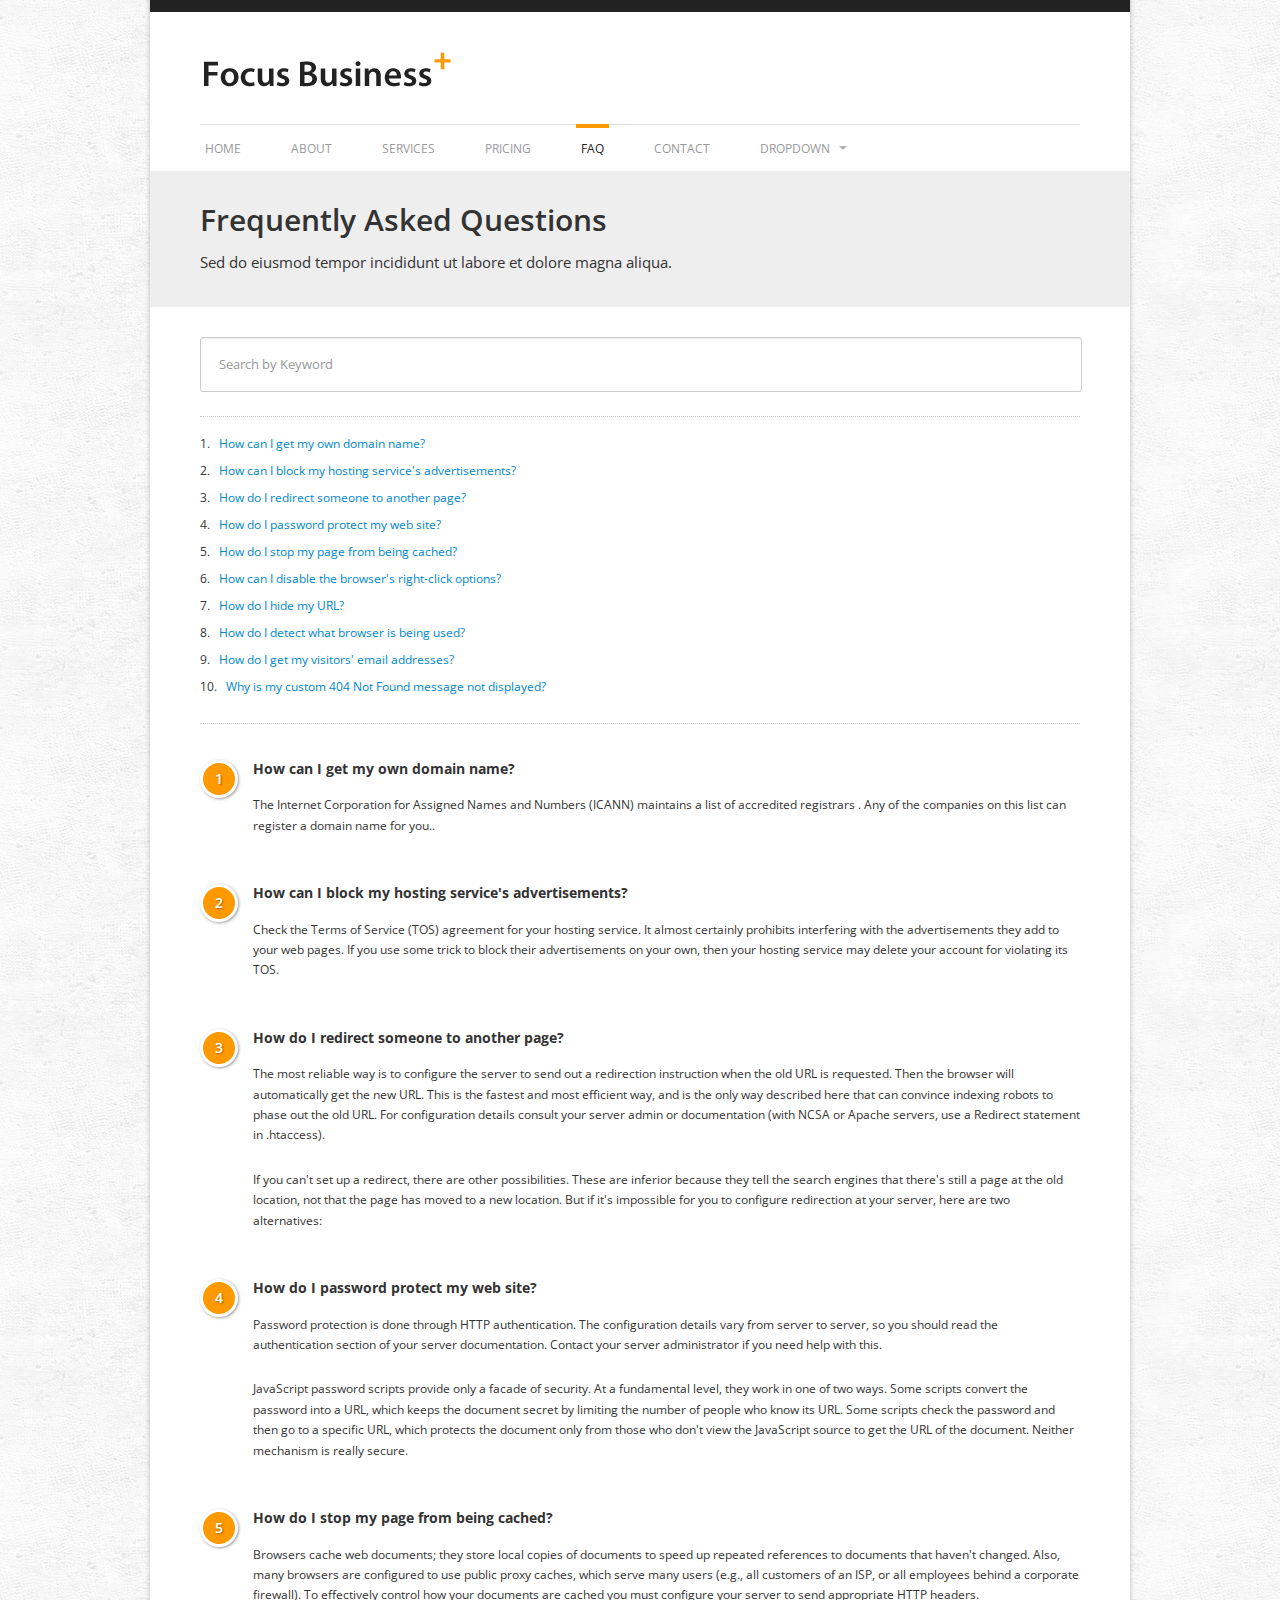
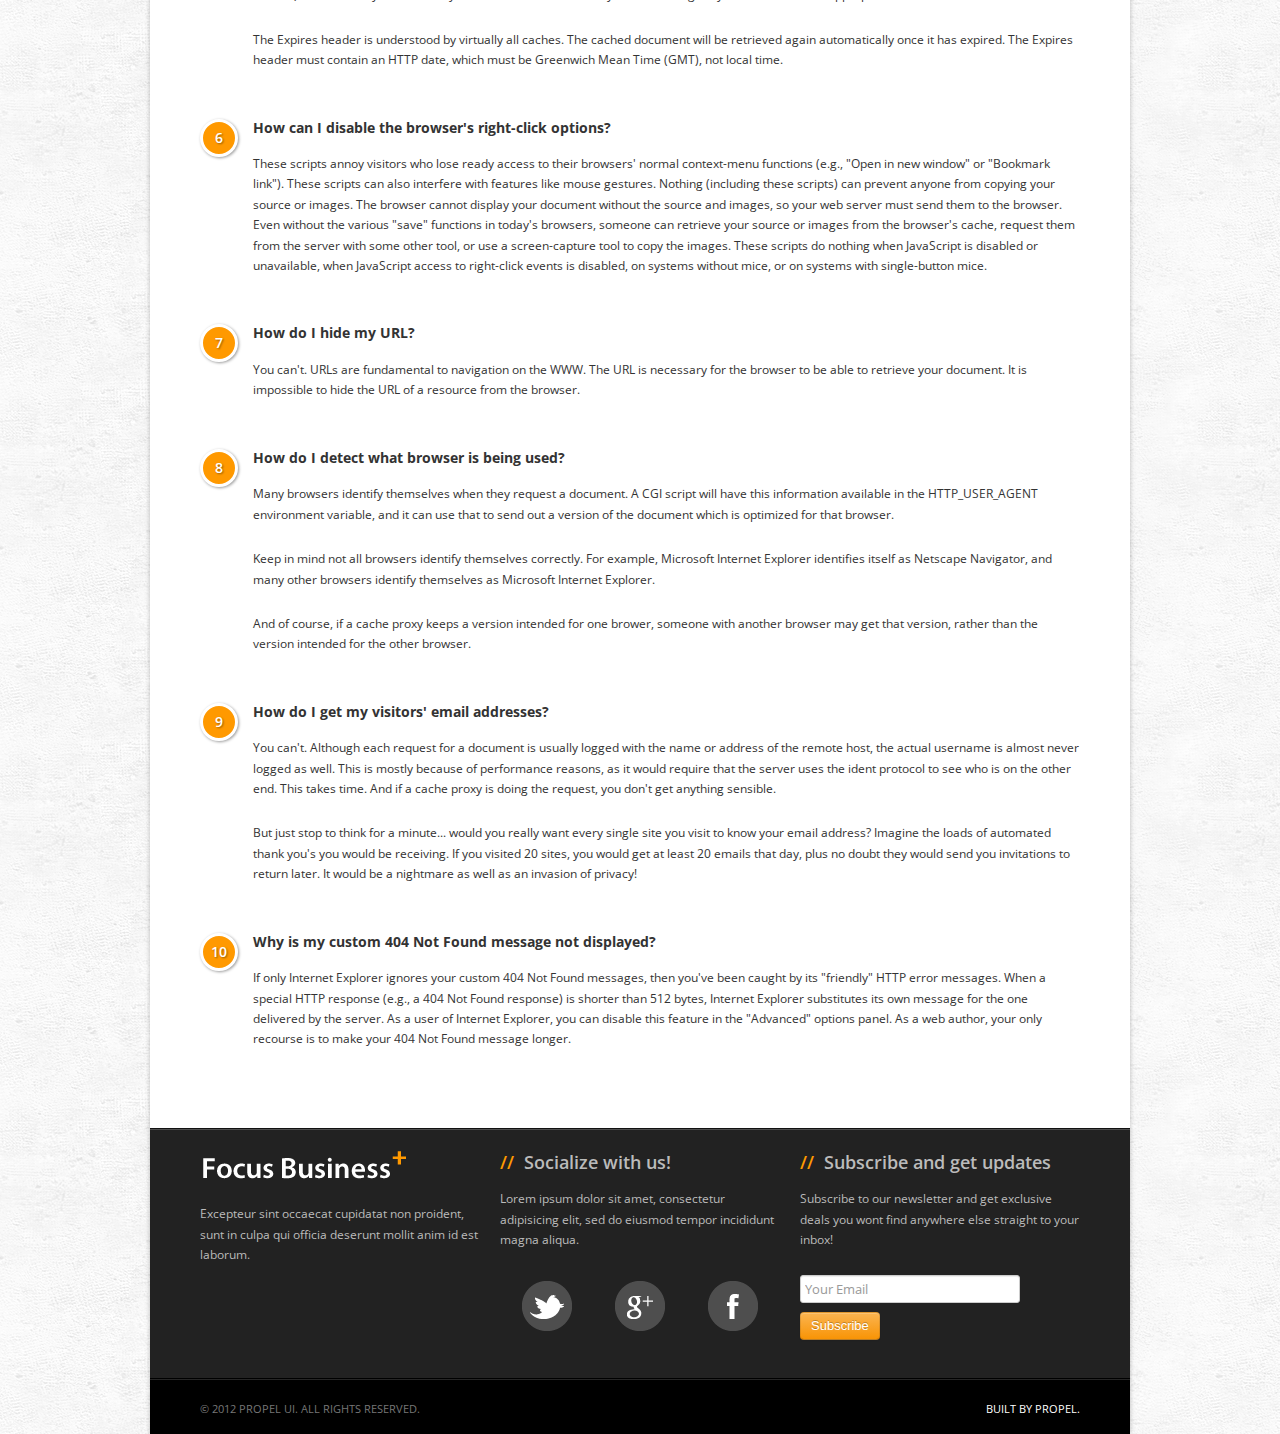
<file: FB template/faq.html>
<!DOCTYPE html>
<html lang="en">
  <head>
    <meta charset="utf-8">
    <title>Focus Business Template</title>

    <meta name="viewport" content="width=device-width, initial-scale=1.0, maximum-scale=1.0, user-scalable=no">
    <meta name="apple-mobile-web-app-capable" content="yes">    

    <link href="./css/bootstrap.min.css" rel="stylesheet">
        
    <link href="./css/focus.css" rel="stylesheet"> 
    <link href="./css/focus-responsive.css" rel="stylesheet">
       
    <link href="./js/plugins/faq/faq.css" rel="stylesheet">    

    <!-- Le HTML5 shim, for IE6-8 support of HTML5 elements -->
    <!--[if lt IE 9]>
      <script src="http://html5shim.googlecode.com/svn/trunk/html5.js"></script>
    <![endif]-->
	
  </head>

<body>

<div id="wrapper" class="clearfix">
	
	<div id="header">
		
		<div class="container">
			
			<h1 id="title">
				<a href="./index.html">
					Focus Business
				</a>
			</h1>
			
		</div> <!-- /container -->
		
	</div> <!-- /header -->	
	
	
	<div id="nav" class="clearfix">
		
		<div class="container">
		
			<ul id="main-nav">
				<li>
					<a href="./index.html">Home</a>
				</li>
				
				<li>
					<a href="./about.html">About</a>
				</li>
				
				<li>
					<a href="./services.html">Services</a>
				</li>
				
				<li>
					<a href="./pricing.html">Pricing</a>
				</li>
				
				<li class="active">
					<a href="./faq.html">Faq</a>
				</li>
				
				<li>
					<a href="./contact.html">Contact</a>
				</li>
				
				<li class="dropdown">
					<a href="javascript:;" data-toggle="dropdown">
						Dropdown
						<span class="caret"></span>
					</a>
					
					<ul class="dropdown-menu">
						<li><a href="javascript:;"><i class="icon-home"></i> Dropdown #1</a></li>
						<li><a href="javascript:;"><i class="icon-beaker"></i> Dropdown #2</a></li>
						<li><a href="javascript:;"><i class="icon-bullhorn"></i> Dropdown #3</a></li>
						<li><a href="javascript:;"><i class="icon-cloud"></i> Dropdown #4</a></li>
					</ul>
				</li>				
				
			</ul>
			
		</div> <!-- /container -->
		
	</div> <!-- /nav -->
	
	
	<div id="page-title">
		
		<h1>Frequently Asked Questions</h1>
		<p>Sed do eiusmod tempor incididunt ut labore et dolore magna aliqua.</p>
		
	</div> <!-- /page-title -->
	
	
	
	
	<div id="content">
		
		<div class="container">
			
			<div class="row">
				
				<div class="grid-12">
					
					<ol class="faq-list">
						
						<li>
								<h4>How can I get my own domain name?</h4>
								<p>The Internet Corporation for Assigned Names and Numbers (ICANN) maintains a list of accredited registrars . Any of the companies on this list can register a domain name for you..</p>	
								
						</li>
						
						<li>
								<h4>How can I block my hosting service's advertisements?</h4>
								<p>Check the Terms of Service (TOS) agreement for your hosting service. It almost certainly prohibits interfering with the advertisements they add to your web pages. If you use some trick to block their advertisements on your own, then your hosting service may delete your account for violating its TOS.</p>	
								
						</li>
						
						<li>
							
								<h4>How do I redirect someone to another page?</h4>
								<p>The most reliable way is to configure the server to send out a redirection instruction when the old URL is requested. Then the browser will automatically get the new URL. This is the fastest and most efficient way, and is the only way described here that can convince indexing robots to phase out the old URL. For configuration details consult your server admin or documentation (with NCSA or Apache servers, use a Redirect statement in .htaccess).</p>	
								<p>If you can't set up a redirect, there are other possibilities. These are inferior because they tell the search engines that there's still a page at the old location, not that the page has moved to a new location. But if it's impossible for you to configure redirection at your server, here are two alternatives:</p>	
						</li>
						
						<li>
								<h4>How do I password protect my web site?</h4>
								<p>Password protection is done through HTTP authentication. The configuration details vary from server to server, so you should read the authentication section of your server documentation. Contact your server administrator if you need help with this.</p>	
								<p>JavaScript password scripts provide only a facade of security. At a fundamental level, they work in one of two ways. Some scripts convert the password into a URL, which keeps the document secret by limiting the number of people who know its URL. Some scripts check the password and then go to a specific URL, which protects the document only from those who don't view the JavaScript source to get the URL of the document. Neither mechanism is really secure.</p>	
								
						</li>
						
						<li>
							
								<h4>How do I stop my page from being cached?</h4>
								<p>Browsers cache web documents; they store local copies of documents to speed up repeated references to documents that haven't changed. Also, many browsers are configured to use public proxy caches, which serve many users (e.g., all customers of an ISP, or all employees behind a corporate firewall). To effectively control how your documents are cached you must configure your server to send appropriate HTTP headers.</p>	
								<p>The Expires header is understood by virtually all caches. The cached document will be retrieved again automatically once it has expired. The Expires header must contain an HTTP date, which must be Greenwich Mean Time (GMT), not local time.</p>	
								
						</li>
						
						<li>
								<h4>How can I disable the browser's right-click options?</h4>
								<p>These scripts annoy visitors who lose ready access to their browsers' normal context-menu functions (e.g., "Open in new window" or "Bookmark link"). These scripts can also interfere with features like mouse gestures.
Nothing (including these scripts) can prevent anyone from copying your source or images. The browser cannot display your document without the source and images, so your web server must send them to the browser. Even without the various "save" functions in today's browsers, someone can retrieve your source or images from the browser's cache, request them from the server with some other tool, or use a screen-capture tool to copy the images.
These scripts do nothing when JavaScript is disabled or unavailable, when JavaScript access to right-click events is disabled, on systems without mice, or on systems with single-button mice.</p>	
								
						</li>
						
						<li>
							
								<h4>How do I hide my URL?</h4>
								<p>You can't. URLs are fundamental to navigation on the WWW. The URL is necessary for the browser to be able to retrieve your document. It is impossible to hide the URL of a resource from the browser.</p>	
								
						</li>
						
						<li>
							
								<h4>How do I detect what browser is being used?</h4>
								<p>Many browsers identify themselves when they request a document. A CGI script will have this information available in the HTTP_USER_AGENT environment variable, and it can use that to send out a version of the document which is optimized for that browser.</p>	
								<p>Keep in mind not all browsers identify themselves correctly. For example, Microsoft Internet Explorer identifies itself as Netscape Navigator, and many other browsers identify themselves as Microsoft Internet Explorer.</p>	
								<p>And of course, if a cache proxy keeps a version intended for one brower, someone with another browser may get that version, rather than the version intended for the other browser.</p>	
								
						</li>
						
						<li>
							
								<h4>How do I get my visitors' email addresses?</h4>
								<p>You can't. Although each request for a document is usually logged with the name or address of the remote host, the actual username is almost never logged as well. This is mostly because of performance reasons, as it would require that the server uses the ident protocol to see who is on the other end. This takes time. And if a cache proxy is doing the request, you don't get anything sensible.</p>	
								<p>But just stop to think for a minute... would you really want every single site you visit to know your email address? Imagine the loads of automated thank you's you would be receiving. If you visited 20 sites, you would get at least 20 emails that day, plus no doubt they would send you invitations to return later. It would be a nightmare as well as an invasion of privacy!</p>	
								
						</li>
						
						<li>
								<h4>Why is my custom 404 Not Found message not displayed?</h4>
								<p>If only Internet Explorer ignores your custom 404 Not Found messages, then you've been caught by its "friendly" HTTP error messages. When a special HTTP response (e.g., a 404 Not Found response) is shorter than 512 bytes, Internet Explorer substitutes its own message for the one delivered by the server. As a user of Internet Explorer, you can disable this feature in the "Advanced" options panel. As a web author, your only recourse is to make your 404 Not Found message longer.</p>	
								
						</li>
						
						
						
					</ol>
					
				</div> <!-- /grid-12 -->
				
			</div> <!-- /row -->
			
		</div> <!-- /container -->
		
	</div> <!-- /content -->
	
	
	
	<div id="footer">
		
		<div class="container">
		
			<div class="row">
				
				<div class="grid-4">
					<h1 id="footer-logo">Focus Business</h1>
					
					<p>Excepteur sint occaecat cupidatat non proident, sunt in culpa qui officia deserunt mollit anim id est laborum.</p>
					
				</div> <!-- /grid-4 -->
				
				<div class="grid-4">
					
					<h3><span class="slash">//</span> Socialize with us!</h3>
					
					<p>Lorem ipsum dolor sit amet, consectetur adipisicing elit, sed do eiusmod tempor incididunt magna aliqua.</p>
					
					<ul class="social-icons-container">						
						<li>
							<a href="javascript:;" class="social-icon social-icon-twitter">
								Twitter
							</a>
						</li>
							
						<li>
							<a href="javascript:;" class="social-icon social-icon-googleplus">
								Google +
							</a>
						</li>
						
						<li>							
							<a href="javascript:;" class="social-icon social-icon-facebook">
								Facebook
							</a>
						</li>
						
					</ul>
					
				</div> <!-- /grid-4 -->
				
				<div class="grid-4">
						
					<h3><span class="slash">//</span> Subscribe and get updates</h3>
					
	
					<p>Subscribe to our newsletter and get exclusive deals you wont find anywhere else straight to your inbox!</p>
					
					
					<form>
						
						<input type="text" name="subscribe_email" placeholder="Your Email">
						
						<br>
						
						<button class="btn btn-warning">Subscribe</button>
					</form>
					
					
				</div><!-- /grid-4 -->
				
			</div> <!-- /row -->
			
		</div> <!-- /container -->
		
	</div> <!-- /footer -->
	
	
	
	<div id="copyright">
		
		<div class="container">
			
			<div class="row">
			
				<div id="rights" class="grid-6">
				© 2012 Propel UI. All Rights Reserved.
				</div> <!-- /grid-6 -->
				
				<div id="totop" class="grid-6">
					<a href="http://propelui.com">Built by Propel.</a>
				</div> <!-- /grid-6 -->
				
			</div> <!-- /row -->
			
		</div> <!-- /container -->
			
	</div> <!-- /copyright -->
	
</div> <!-- /wrapper -->

<!-- Le javascript
================================================== -->
<!-- Placed at the end of the document so the pages load faster -->
<script src="./js/jquery-1.7.2.min.js"></script>

<script src="./js/bootstrap.min.js"></script>
<script src="./js/focus.js"></script>
<script src="./js/plugins/faq/faq.js"></script>

<script>

$(function () {
	
	$('.faq-list').goFaq ();	
	
});

</script>
  </body>
</html>
</file>
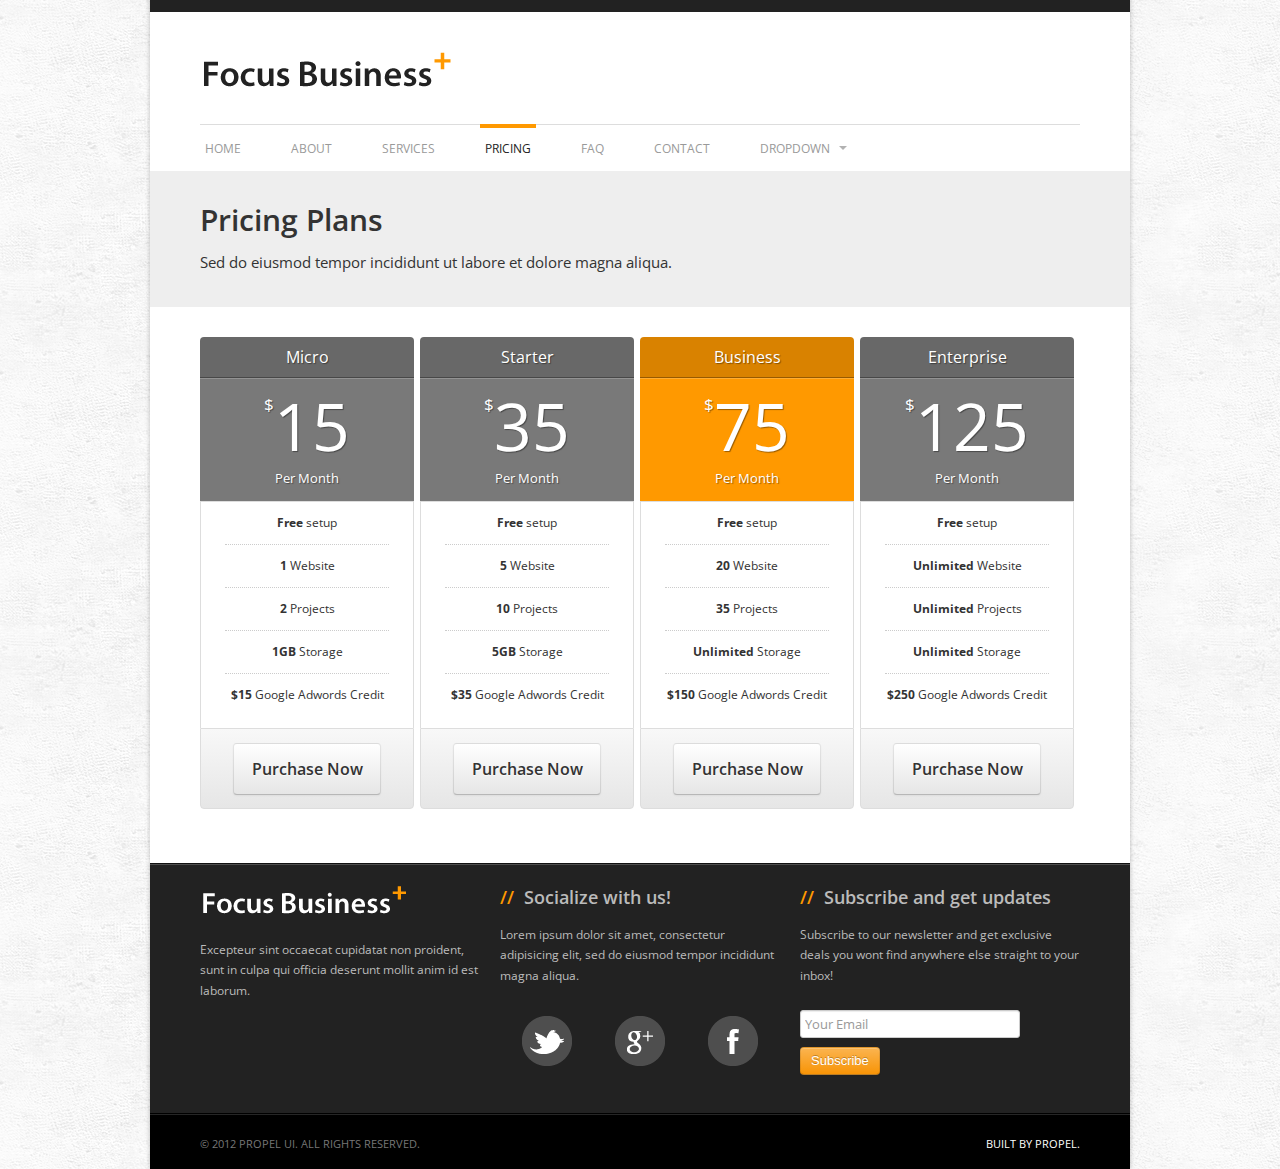
<file: FB template/pricing.html>
<!DOCTYPE html>
<html lang="en">
  <head>
    <meta charset="utf-8">
    <title>Focus Business Template</title>

    <meta name="viewport" content="width=device-width, initial-scale=1.0, maximum-scale=1.0, user-scalable=no">
    <meta name="apple-mobile-web-app-capable" content="yes">    

    <link href="./css/bootstrap.min.css" rel="stylesheet">
        
    <link href="./css/focus.css" rel="stylesheet"> 
    <link href="./css/focus-responsive.css" rel="stylesheet">
       
    <link href="./css/components/plans.css" rel="stylesheet">    

    <!-- Le HTML5 shim, for IE6-8 support of HTML5 elements -->
    <!--[if lt IE 9]>
      <script src="http://html5shim.googlecode.com/svn/trunk/html5.js"></script>
    <![endif]-->
	
  </head>

<body>

<div id="wrapper" class="clearfix">
	
	<div id="header">
		
		<div class="container">
			
			<h1 id="title">
				<a href="./index.html">
					Focus Business
				</a>
			</h1>
			
		</div> <!-- /container -->
		
	</div> <!-- /header -->	
	
	
	<div id="nav" class="clearfix">
		
		<div class="container">
		
			<ul id="main-nav">
				<li>
					<a href="./index.html">Home</a>
				</li>
				
				<li>
					<a href="./about.html">About</a>
				</li>
				
				<li>
					<a href="./services.html">Services</a>
				</li>
				
				<li class="active">
					<a href="./pricing.html">Pricing</a>
				</li>
				
				<li>
					<a href="./faq.html">Faq</a>
				</li>
				
				<li>
					<a href="./contact.html">Contact</a>
				</li>
				
				<li class="dropdown">
					<a href="javascript:;" data-toggle="dropdown">
						Dropdown
						<span class="caret"></span>
					</a>
					
					<ul class="dropdown-menu">
						<li><a href="javascript:;"><i class="icon-home"></i> Dropdown #1</a></li>
						<li><a href="javascript:;"><i class="icon-beaker"></i> Dropdown #2</a></li>
						<li><a href="javascript:;"><i class="icon-bullhorn"></i> Dropdown #3</a></li>
						<li><a href="javascript:;"><i class="icon-cloud"></i> Dropdown #4</a></li>
					</ul>
				</li>				
				
			</ul>
			
		</div> <!-- /container -->
		
	</div> <!-- /nav -->
	
	
	<div id="page-title">
		
		<h1>Pricing Plans</h1>
		<p>Sed do eiusmod tempor incididunt ut labore et dolore magna aliqua.</p>
		
	</div> <!-- /page-title -->
	
	
	
	
	<div id="content">
		
		<div class="container">
			
			<div class="row">
				
				<div class="grid-12">
					
					<div class="pricing-plans plans-4">
						
						<div class="plan-container">
					        <div class="plan">
						        <div class="plan-header">
					                
						        	<div class="plan-title">
						        		Micro	        		
					        		</div> <!-- /plan-title -->
					                
						            <div class="plan-price">
					                	<span class="note">$</span>15<span class="term">Per Month</span>
									</div> <!-- /plan-price -->
									
						        </div> <!-- /plan-header -->       
						        
						        <div class="plan-features">
									<ul>
										<li><strong>Free</strong> setup</li>
										<li><strong>1</strong> Website</li>
										<li><strong>2</strong> Projects</li>
										<li><strong>1GB</strong> Storage</li>
										<li><strong>$15</strong> Google Adwords Credit</li>
									</ul>
								</div> <!-- /plan-features -->
								
								<div class="plan-actions">				
									<a href="javascript:;" class="btn">Purchase Now</a>				
								</div> <!-- /plan-actions -->
					
							</div> <!-- /plan -->
					    </div> <!-- /plan-container -->
					    
					    <div class="plan-container">
					        <div class="plan">
						        <div class="plan-header">
					                
						        	<div class="plan-title">
						        		Starter	        		
					        		</div> <!-- /plan-title -->
					                
						            <div class="plan-price">
					                	<span class="note">$</span>35<span class="term">Per Month</span>
									</div> <!-- /plan-price -->
									
						        </div> <!-- /plan-header -->       
						        
						        <div class="plan-features">
									<ul>
										<li><strong>Free</strong> setup</li>
										<li><strong>5</strong> Website</li>
										<li><strong>10</strong> Projects</li>
										<li><strong>5GB</strong> Storage</li>
										<li><strong>$35</strong> Google Adwords Credit</li>
									</ul>
								</div> <!-- /plan-features -->
								
								<div class="plan-actions">				
									<a href="javascript:;" class="btn">Purchase Now</a>				
								</div> <!-- /plan-actions -->
					
							</div> <!-- /plan -->
					    </div> <!-- /plan-container -->
					    
					    <div class="plan-container best-value">
					        <div class="plan">
						        <div class="plan-header">
					                
						        	<div class="plan-title">
						        		Business	        		
					        		</div> <!-- /plan-title -->
					                
						            <div class="plan-price">
					                	<span class="note">$</span>75<span class="term">Per Month</span>
									</div> <!-- /plan-price -->
									
						        </div> <!-- /plan-header -->	          
						        
						        <div class="plan-features">
									<ul>					
										<li><strong>Free</strong> setup</li>
										<li><strong>20</strong> Website</li>
										<li><strong>35</strong> Projects</li>
										<li><strong>Unlimited</strong> Storage</li>
										<li><strong>$150</strong> Google Adwords Credit</li>
									</ul>
								</div> <!-- /plan-features -->
								
								<div class="plan-actions">				
									<a href="javascript:;" class="btn">Purchase Now</a>				
								</div> <!-- /plan-actions -->
					
							</div> <!-- /plan -->
					    </div> <!-- /plan-container -->
					    
					    <div class="plan-container">
					        <div class="plan">
						        <div class="plan-header">
					                
						        	<div class="plan-title">
						        		Enterprise	        		
					        		</div> <!-- /plan-title -->
					                
						            <div class="plan-price">
					                	<span class="note">$</span>125<span class="term">Per Month</span>
									</div> <!-- /plan-price -->
									
						        </div> <!-- /plan-header -->	       
						        
						        <div class="plan-features">
									<ul>
										<li><strong>Free</strong> setup</li>
										<li><strong>Unlimited</strong> Website</li>
										<li><strong>Unlimited</strong> Projects</li>
										<li><strong>Unlimited</strong> Storage</li>
										<li><strong>$250</strong> Google Adwords Credit</li>
									</ul>
								</div> <!-- /plan-features -->
								
								<div class="plan-actions">				
									<a href="javascript:;" class="btn">Purchase Now</a>				
								</div> <!-- /plan-actions -->
					
							</div> <!-- /plan -->
							
					    </div> <!-- /plan-container -->
					    
					</div> <!-- /pricing-plans -->
					
				</div> <!-- /grid-12 -->
				
			</div> <!-- /row -->
			
		</div> <!-- /container -->
		
	</div> <!-- /content -->
	
	
	
	<div id="footer">
		
		<div class="container">
		
			<div class="row">
				
				<div class="grid-4">
					<h1 id="footer-logo">Focus Business</h1>
					
					<p>Excepteur sint occaecat cupidatat non proident, sunt in culpa qui officia deserunt mollit anim id est laborum.</p>
					
				</div> <!-- /grid-4 -->
				
				<div class="grid-4">
					
					<h3><span class="slash">//</span> Socialize with us!</h3>
					
					<p>Lorem ipsum dolor sit amet, consectetur adipisicing elit, sed do eiusmod tempor incididunt magna aliqua.</p>
					
					<ul class="social-icons-container">						
						<li>
							<a href="javascript:;" class="social-icon social-icon-twitter">
								Twitter
							</a>
						</li>
							
						<li>
							<a href="javascript:;" class="social-icon social-icon-googleplus">
								Google +
							</a>
						</li>
						
						<li>							
							<a href="javascript:;" class="social-icon social-icon-facebook">
								Facebook
							</a>
						</li>
						
					</ul>
					
				</div> <!-- /grid-4 -->
				
				<div class="grid-4">
						
					<h3><span class="slash">//</span> Subscribe and get updates</h3>
					
	
					<p>Subscribe to our newsletter and get exclusive deals you wont find anywhere else straight to your inbox!</p>
					
					
					<form>
						
						<input type="text" name="subscribe_email" placeholder="Your Email">
						
						<br>
						
						<button class="btn btn-warning">Subscribe</button>
					</form>
					
					
				</div><!-- /grid-4 -->
				
			</div> <!-- /row -->
			
		</div> <!-- /container -->
		
	</div> <!-- /footer -->
	
	
	
	<div id="copyright">
		
		<div class="container">
			
			<div class="row">
			
				<div id="rights" class="grid-6">
				© 2012 Propel UI. All Rights Reserved.
				</div> <!-- /grid-6 -->
				
				<div id="totop" class="grid-6">
					<a href="http://propelui.com">Built by Propel.</a>
				</div> <!-- /grid-6 -->
				
			</div> <!-- /row -->
			
		</div> <!-- /container -->
			
	</div> <!-- /copyright -->
	
</div> <!-- /wrapper -->

<!-- Le javascript
================================================== -->
<!-- Placed at the end of the document so the pages load faster -->
<script src="./js/jquery-1.7.2.min.js"></script>

<script src="./js/bootstrap.min.js"></script>
<script src="./js/focus.js"></script>

<script>

$(function () {
	
	
});

</script>
  </body>
</html>
</file>
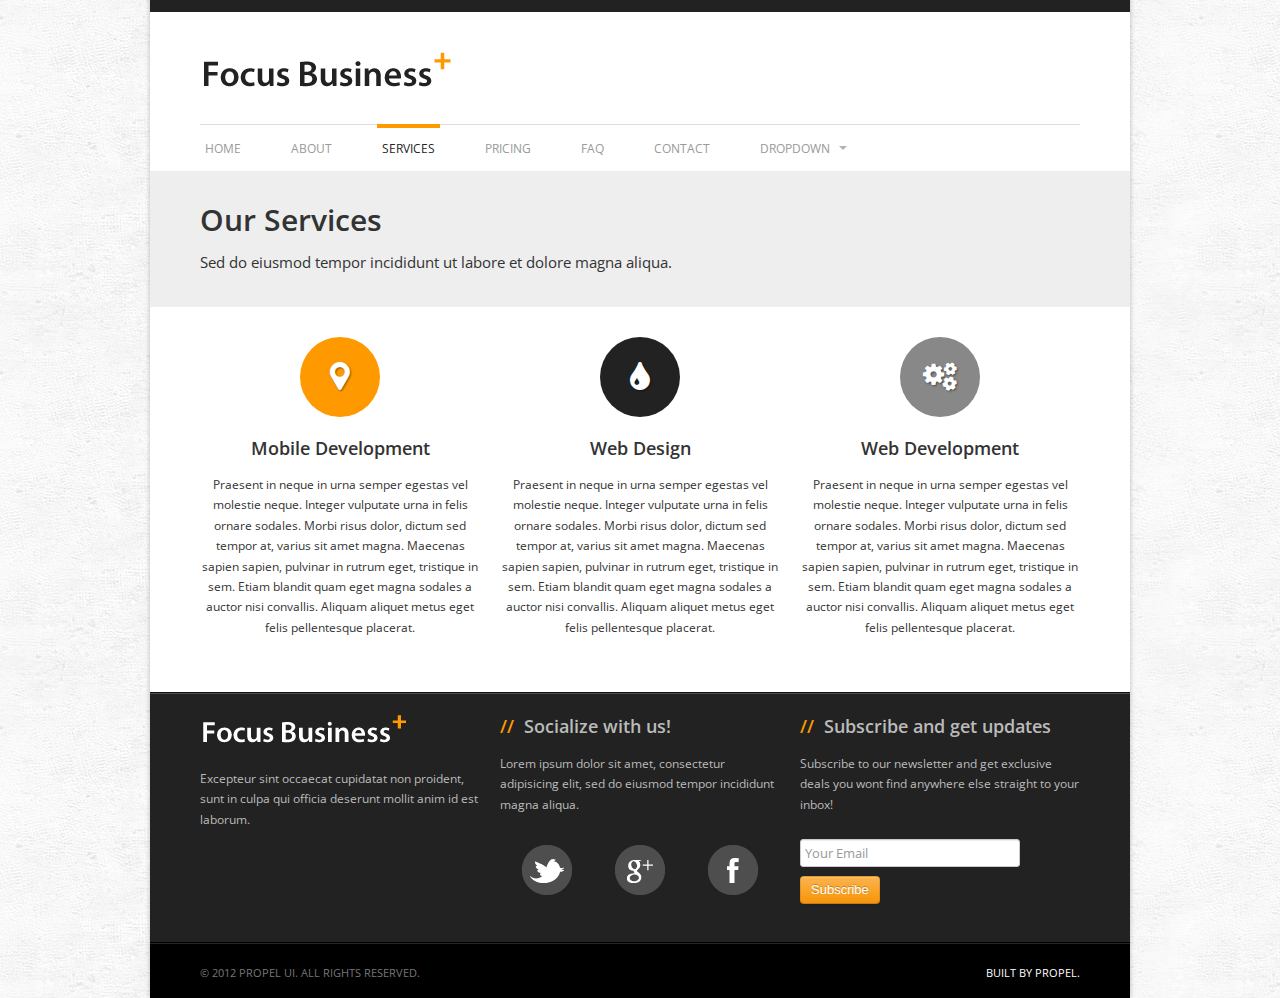
<file: FB template/services.html>
<!DOCTYPE html>
<html lang="en">
  <head>
    <meta charset="utf-8">
    <title>Focus Business Template</title>

    <meta name="viewport" content="width=device-width, initial-scale=1.0, maximum-scale=1.0, user-scalable=no">
    <meta name="apple-mobile-web-app-capable" content="yes">    

    <link href="./css/bootstrap.min.css" rel="stylesheet">
        
    <link href="./css/focus.css" rel="stylesheet">
    <link href="./css/focus-responsive.css" rel="stylesheet">
        
    <link href="./css/pages/services.css" rel="stylesheet">

    <!-- Le HTML5 shim, for IE6-8 support of HTML5 elements -->
    <!--[if lt IE 9]>
      <script src="http://html5shim.googlecode.com/svn/trunk/html5.js"></script>
    <![endif]-->
	
  </head>

<body>

<div id="wrapper" class="clearfix">
	
	<div id="header">
		
		<div class="container">
			
			<h1 id="title">
				<a href="./index.html">
					Focus Business
				</a>
			</h1>
			
		</div> <!-- /container -->
		
	</div> <!-- /header -->	
	
	
	<div id="nav" class="clearfix">
		
		<div class="container">
		
			<ul id="main-nav">
				<li>
					<a href="./index.html">Home</a>
				</li>
				
				<li>
					<a href="./about.html">About</a>
				</li>
				
				<li class="active">
					<a href="./services.html">Services</a>
				</li>
				
				<li>
					<a href="./pricing.html">Pricing</a>
				</li>
				
				<li>
					<a href="./faq.html">Faq</a>
				</li>
				
				<li>
					<a href="./contact.html">Contact</a>
				</li>
				
				<li class="dropdown">
					<a href="javascript:;" data-toggle="dropdown">
						Dropdown
						<span class="caret"></span>
					</a>
					
					<ul class="dropdown-menu">
						<li><a href="javascript:;"><i class="icon-home"></i> Dropdown #1</a></li>
						<li><a href="javascript:;"><i class="icon-beaker"></i> Dropdown #2</a></li>
						<li><a href="javascript:;"><i class="icon-bullhorn"></i> Dropdown #3</a></li>
						<li><a href="javascript:;"><i class="icon-cloud"></i> Dropdown #4</a></li>
					</ul>
				</li>				
				
			</ul>
			
			
		</div> <!-- /container -->
		
	</div> <!-- /nav -->
	
	
	
	<div id="page-title">
		
		<h1>Our Services</h1>
		<p>Sed do eiusmod tempor incididunt ut labore et dolore magna aliqua.</p>
		
	</div> <!-- /page-title -->
	
	
	
	
	
	
	<div id="content">
		
		<div class="container">
			
			
			<div class="row">
				
				<div class="grid-4">
					
					<div id="service-mobile-dev" class="service">
						
						<div class="service-icon">
							<i class="icon-map-marker"></i>
						</div> <!-- /service-icon -->	
						
						<h3> Mobile Development</h3>						
						
						<div class="service-details">
							<p>Praesent in neque in urna semper egestas vel molestie neque. Integer vulputate urna in felis ornare sodales. Morbi risus dolor, dictum sed tempor at, varius sit amet magna. Maecenas sapien sapien, pulvinar in rutrum eget, tristique in sem. Etiam blandit quam eget magna sodales a auctor nisi convallis. Aliquam aliquet metus eget felis pellentesque placerat.</p>
						</div> <!-- /service-details -->
						
					</div> <!-- /service -->
					
				</div> <!-- /grid-4 -->
				
				<div class="grid-4">
					
					<div id="service-web-design" class="service">
						
						<div class="service-icon">
							<i class="icon-tint"></i>
						</div> <!-- /service-icon -->
						
						<h3> Web Design</h3>							
						
						<div class="service-details">
							<p>Praesent in neque in urna semper egestas vel molestie neque. Integer vulputate urna in felis ornare sodales. Morbi risus dolor, dictum sed tempor at, varius sit amet magna. Maecenas sapien sapien, pulvinar in rutrum eget, tristique in sem. Etiam blandit quam eget magna sodales a auctor nisi convallis. Aliquam aliquet metus eget felis pellentesque placerat.</p>
						</div> <!-- /service-details -->
						
					</div> <!-- /service -->
					
				</div> <!-- /grid-4 -->
				
				<div class="grid-4">
					
					<div id="service-web-dev" class="service">
						
						<div class="service-icon">
							<i class="icon-cogs"></i>
						</div> <!-- /service-icon -->
						
						<h3> Web Development</h3>							
						
						<div class="service-details">
							<p>Praesent in neque in urna semper egestas vel molestie neque. Integer vulputate urna in felis ornare sodales. Morbi risus dolor, dictum sed tempor at, varius sit amet magna. Maecenas sapien sapien, pulvinar in rutrum eget, tristique in sem. Etiam blandit quam eget magna sodales a auctor nisi convallis. Aliquam aliquet metus eget felis pellentesque placerat.</p>
						</div> <!-- /service-details -->
						
					</div> <!-- /service -->
					
				</div> <!-- /grid-4 -->
				
				
			</div> <!-- /row -->
			
			
		</div> <!-- /container -->
		
	</div> <!-- /content -->
	
	
	
	<div id="footer">
		
		<div class="container">
		
			<div class="row">
				
				<div class="grid-4">
					<h1 id="footer-logo">Focus Business</h1>
					
					<p>Excepteur sint occaecat cupidatat non proident, sunt in culpa qui officia deserunt mollit anim id est laborum.</p>
					
				</div> <!-- /grid-4 -->
				
				<div class="grid-4">
					
					<h3><span class="slash">//</span> Socialize with us!</h3>
					
					<p>Lorem ipsum dolor sit amet, consectetur adipisicing elit, sed do eiusmod tempor incididunt magna aliqua.</p>
					
					<ul class="social-icons-container">						
						<li>
							<a href="javascript:;" class="social-icon social-icon-twitter">
								Twitter
							</a>
						</li>
							
						<li>
							<a href="javascript:;" class="social-icon social-icon-googleplus">
								Google +
							</a>
						</li>
						
						<li>							
							<a href="javascript:;" class="social-icon social-icon-facebook">
								Facebook
							</a>
						</li>
						
					</ul>
					
				</div> <!-- /grid-4 -->
				
				<div class="grid-4">
						
					<h3><span class="slash">//</span> Subscribe and get updates</h3>
					
	
					<p>Subscribe to our newsletter and get exclusive deals you wont find anywhere else straight to your inbox!</p>
					
					
					<form>
						
						<input type="text" name="subscribe_email" placeholder="Your Email">
						
						<br>
						
						<button class="btn btn-warning">Subscribe</button>
					</form>
					
					
				</div><!-- /grid-4 -->
				
			</div> <!-- /row -->
			
		</div> <!-- /container -->
		
	</div> <!-- /footer -->
	
	
	
	<div id="copyright">
		
		<div class="container">
			
			<div class="row">
			
				<div id="rights" class="grid-6">
				© 2012 Propel UI. All Rights Reserved.
				</div> <!-- /grid-6 -->
				
				<div id="totop" class="grid-6">
					<a href="http://propelui.com">Built by Propel.</a>
				</div> <!-- /grid-6 -->
				
			</div> <!-- /row -->
			
		</div> <!-- /container -->
			
	</div> <!-- /copyright -->
	
</div> <!-- /wrapper -->

<!-- Le javascript
================================================== -->
<!-- Placed at the end of the document so the pages load faster -->
<script src="./js/jquery-1.7.2.min.js"></script>

<script src="./js/bootstrap.min.js"></script>
<script src="./js/focus.js"></script>

<script>

$(function () {
	
	
});

</script>

  </body>
</html>
</file>
<file: FB template/css/focus-responsive.css>
/*------------------------------------------------------------------

[Responsive Stylesheet]

	Project:		Focus Business Responsive
	Version:		1.0
	Last change:	06/24/2012
	Assigned to:	Rod Howard (rh)


[Table of contents]

	1. Max Width: 767px

-------------------------------------------------------------------*/



/*------------------------------------------------------------------
[1. Max Width: 767px]
*/

@media (max-width: 767px) {
	
	body {
		padding: 0;
	}
	
	#wrapper {
		width: auto;
		padding: 0;	
	}
	
	#header {
		padding: 25px 0;
		
		text-align: center;
	}
	
	#header h1 {
		display: inline-block;
	}
	
	#nav {
		padding: 0 25px;
	}
	
	#main-nav {
		display: none;
	}
	
	#responsive-nav {
		display: block;
	}
	
	#masthead {
		height: auto;
		
		-moz-box-shadow: none;
		-webkit-box-shadow: none;
		box-shadow: none;
	}
	
	#masthead .masthead-details {
		position: static;
		
		display: block;
		
		width: auto;
		height: auto;
	}
	
	.masthead-details h2 {
		margin-bottom: .75em;
		
		font-size: 20px;
	}
	
	.masthead-details p {	
		font-size: 11px;	
	}
	
	#masthead .carousel-control {
		top: 5%;
		left: 20px;
		
		width: 25px;
		height: 25px;
		margin-top: 0;
		
		font-size: 30px;
		line-height: 19px;
		
		opacity: .80;
	}
	
	#masthead .carousel-control.right {
		left: auto;
		right: 20px;
	}
	
	
	
	#page-title {
		padding: 20px;
		margin-right: 0;
		margin-bottom: 1em;
		margin-left: 0;
		
		text-align: center;
	}
	
	#welcome h1 {
		padding: 0 20px;
	}
	
	#content {
		padding: 20px;
	}
	
	#copyright {
		padding: 20px;
		margin: 0;
	}
	
	#copyright #totop {
		text-align: left;
	}
	
	#footer {
		padding: 20px;
		margin: 0;
	}
	
	[class^="grid-"] {
		float: none;
		
		width: auto;		
		margin: 0 0 3em 0;
	}
	
	#copyright [class^="grid-"] {
		margin-bottom: 1em;
	}
	
	.thumbnail {
		display: inline-block;
	}
}
</file>
<file: FB template/css/pages/homepage.css>
.about-container .about-item {
	padding-right: 2em;
}

.about-container .choose-item h3 i {
	margin-right: .4em;
	
	color: #F90;
}

.about-container .choose-item h3 {
	margin-bottom: 0;
	
	font-size: 14px;
}

.work-container .work-item .thumbnail {
	margin-bottom: 1.5em;
}

.service-container .service-item h3 {
	font-size: 14px;	
}

.service-container .service-item h3 i {
	position: relative;
	top: 3px;
	
	margin-right: .25em;
	
	color: #F90;
	
	font-size: 24px;
}
</file>
<file: flot/examples/layout.css>
body {
  font-family: sans-serif;
  font-size: 16px;
  margin: 50px;
  max-width: 800px;
}
</file>
<file: FB template/css/pages/about.css>
.profile {
	text-align: center;
}

.profile img {
	display: inline-block;
	
	margin: 0 auto 1.25em;
}

.profile h4 {
	margin-bottom: .85em;
	
	font-size: 18px;
}

.profile .profile-title {
	margin-bottom: 1em;
	
	color: #777;
	
	font-size: 16px;
	font-style: italic;
}
</file>
<file: FB template/css/pages/contact.css>
#contact-map {
	margin: -2.5em -50px 2.5em;
}


@media (max-width: 767px) {
	
	#contact-map {
		margin: -12px 0 0;
	}
	
}
</file>
<file: FB template/css/pages/services.css>
.service {
						float: left;
						
						width: 100%;
						
						text-align: center;
					}
					
					.service-icon {
						
						display: inline-block;
						
						width: 80px;
						height: 80px;
						margin: 0 0 .5em;
						
						color: #FFF;
						
						font-size: 36px;
						text-align: center;
						line-height: 80px;
						
						background: #F90;
						
						border-radius: 100px;
						
						text-shadow: 1px 1px 2px rgba(0,0,0,.45);
					}
					
					.service-details {
						
					}
					
					#service-web-design .service-icon {						
						background: #222;
					}
					
					#service-web-dev .service-icon {
						background: #888;
					}
</file>
<file: FB template/css/focus.css>
@import url("font-awesome.css");
@import url(http://fonts.googleapis.com/css?family=Open+Sans:400,600,800);


/*------------------------------------------------------------------

[Layout Stylesheet]

	Project:		Focus Business
	Version:		1.0
	Last change:	06/24/2012
	Assigned to:	Rod Howard (rh)


[Table of contents]

	1. Global
	2. Wrapper / #wrapper
	3. Header / #header
	4. Nav / #nav
	5. Responsive Nav / #responsive-nav
	6. Masthead / #masthead
	7. Page Title / #page-title
	8. Welcome / #welcome
	9. Content / #content
	10. Footer / #footer
	11. Copyright / #copyright
	12. Grid / .grid
	13. Miscellaneous

-------------------------------------------------------------------*/



/*------------------------------------------------------------------
[1. Global]
*/

body {
	margin: 0;
	
	font: 12px/1.7em 'Open Sans', arial, sans-serif;
	
	background: #DDD url(../img/bg.png) repeat 0 0;
}

p {	
	margin-bottom: 2em;
	
	font: 12px/1.7em 'Open Sans', arial, sans-serif;
}

h1 {
	margin-bottom: .25em;
}

h2 {
	margin-bottom: .5em;
	
	font-size: 22px;
	font-weight: 600;	
}

h3 {
	margin-bottom: .75em;
	
	font-weight: 600
}

h4, h5, h6 {
	margin-bottom: 1.25em;
}

input {
	font: 13px/1.7em 'Open Sans', arial, sans-serif;
}




/*------------------------------------------------------------------
[2. Wrapper]
*/

#wrapper {
	width: 880px;
	padding: 0 50px;
	margin: 0 auto;
	
	background: #FFF;
	
	border: 1px solid #DDD\9;
	border-top: 12px solid #222;
	border-bottom: none;
	
	-moz-box-shadow: 0 0 5px rgba(0,0,0,.25);
	-webkit-box-shadow: 0 0 5px rgba(0,0,0,.25);
	box-shadow: 0 0 5px rgba(0,0,0,.25);
}




/*------------------------------------------------------------------
[3. Header]
*/

#header {
	padding: 35px 0;
}

#header h1 {
	overflow: hidden;
	
	width: 252px;
	height: 42px;
	margin: 0;
	
	line-height: 600px;
	
	background: url(../img/title.png) no-repeat 0 0;
}

#header h1 a {
	display: block;
}




/*------------------------------------------------------------------
[4. Nav]
*/

#nav {
	margin-bottom: .5em;
}

#nav .container > #main-nav {
	padding: 0;
	margin: 0;
	
	border-top: 1px solid #DDD;
}

#nav .container > #main-nav > li {
	position: relative;
	top: -1px;
	
	float: left;
	
	padding: 0 40px 0 0;
	margin: 0;
	
	list-style: none;
	
	border-top: 1px solid #DDD;
}

#nav .container > #main-nav > li:last-child {
	padding-right: 0;
}

#nav .container > #main-nav > li > a {
	position: relative;
	top: -1px;
	
	display: block;
	
	padding: 15px 5px 5px;
	
	color: #999;
	
	text-transform: uppercase;
	
	border-top: 1px solid transparent;
}

#nav .container > #main-nav > li > a:hover,
#nav .container > #main-nav > li.dropdown.open > a {
	color: #333;
	
	text-decoration: none;
	
	border-top-color: #333;
	border-top-width: 1px;
}

#nav .container > #main-nav > li.active a {
	padding-top: 12px;
	
	color: #222;
	
	border-top-color: #F90;
	border-top-width: 4px;
}

#nav .container > #main-nav > li > a > .caret {
	position: relative;
	top: -2px;
	
	margin-left: .5em;
}

#nav .dropdown-menu a:hover {
	background-color: #F90;
}

#nav .dropdown-menu > li > a {
	padding: 6px 12px;
}

#nav .dropdown-menu i {
	margin-right: .5em;
	
	font-size: 14px;
}

#nav .dropdown-menu::before {
	content: '';
	display: inline-block;
	border-left: 7px solid transparent;
	border-right: 7px solid transparent;
	border-bottom: 7px solid #CCC;
	border-bottom-color: rgba(0, 0, 0, 0.2);
	position: absolute;
	top: -7px;
	left: 9px;
}

#nav .dropdown-menu::after {
	content: '';
	display: inline-block;
	border-left: 6px solid transparent;
	border-right: 6px solid transparent;
	border-bottom: 6px solid white;
	position: absolute;
	top: -6px;
	left: 10px;
}




/*------------------------------------------------------------------
[5. Responsive Nav / #responsive-nav]
*/

#responsive-nav-trigger {
	width: auto;
	padding: 5px 10px;
	
	background-color: #F8F8F8;
	background-image: url(../img/responsive-nav-bg.png);
	background-position: center right;
	background-repeat: no-repeat;
	
	color: #8F8F8F;
	
	font-size: 12px;
	line-height: 1.5;
			
	border: 1px solid #E8E8E8;
	
	cursor: pointer;
	
	-webkit-border-radius: 5px;
	-moz-border-radius: 5px;
	border-radius: 5px;
}

#responsive-nav-trigger.open {
	-webkit-border-bottom-right-radius: 0;
	-webkit-border-bottom-left-radius: 0;
	-moz-border-radius-bottomright: 0;
	-moz-border-radius-bottomleft: 0;
	border-bottom-right-radius: 0;
	border-bottom-left-radius: 0;
}
		
#responsive-nav {
	position: relative;
	z-index: 1001;
	
	display: none;
	
	margin: 0 0 2em;
}

#responsive-nav-items {
	display: none;
	
	padding: 12px 10px;
	margin: 0 0 1.5em;
	
	background: #F8F8F8;
	
	border: 1px solid #e3e3e3;
	border-top: none;
	
	-webkit-border-bottom-right-radius: 5px;
	-webkit-border-bottom-left-radius: 5px;
	-moz-border-radius-bottomright: 5px;
	-moz-border-radius-bottomleft: 5px;
	border-bottom-right-radius: 5px;
	border-bottom-left-radius: 5px;
}

#responsive-nav-items ul {
	padding: 0;
	margin: 0;
}

#responsive-nav-items li {	
	list-style: none;
}

#responsive-nav-items > li > ul > li > a {
	padding-left: 30px;
}

#responsive-nav-items a {
	padding: 8px 10px;
	
	display: block;
	
	color: #222;
	
	font-size: 13px;
	font-weight: 600;
	
	-moz-border-radius: 5px;
	-webkit-border-radius: 5px;
	border-radius: 5px;
}

#responsive-nav-items a:hover {
	text-decoration: none;
	
	background: #DDD;
}

#responsive-nav-items li.active a {
	color: #FFF;
	
	text-decoration: none;
	
	background: #F90;
}




/*------------------------------------------------------------------
[6. Masthead]
*/

#masthead {
	position: relative;
	
	height: 375px;
	margin-bottom: 2.5em;
	
	-moz-box-shadow: 1px 1px 6px rgba(0,0,0,.5);	
	-webkit-box-shadow: 1px 1px 6px rgba(0,0,0,.5);
	box-shadow: 1px 1px 6px rgba(0,0,0,.5);
}

.masthead-details {
	position: absolute;
	top: 0;
	right: 0;
	
	width: 225px;
	height: 335px;
	padding: 20px;
	
	color: #FFF;
	
	background: #333;	
	background: rgba(0,0,0,.70);
	
	text-shadow: 1px 1px 1px rgba(0,0,0,.4);
}

.masthead-details h2 {
	margin-bottom: .75em;
	
	font-size: 28px;
}

.masthead-details p {	
	font-size: 14px;	
}

#masthead .carousel-control {
	top: 50%;
	left: -72px;
	
	line-height: 26px;
	
	opacity: .35;
	
	-webkit-border-radius: 0;
	-moz-border-radius: 0;
	border-radius: 0;
}

#masthead .carousel-control:hover {
	opacity: .80;
}

#masthead .carousel-control.right {
	left: auto;
	right: -72px;
}




/*------------------------------------------------------------------
[7. Page Title / #page-title]
*/

#page-title {    	
	padding: 30px 50px;
	margin: 0 -50px 2.5em;
	
	border-top: 1px solid #EEE;
	border-bottom: 1px solid #EEE;
	
	background: #EEE;
}

#page-title h1 {
	margin-bottom: .40em;
	
	font-weight: 600;
}

#page-title p {
	margin-bottom: 0;
	
	font-size: 15px;
}




/*------------------------------------------------------------------
[8. Welcome]
*/
#welcome h1 {
	padding: 0 80px;
	
	color: #777;
	
	font-size: 22px;
	font-style: italic;
	font-weight: 600;
	line-height: 1.75em;
}

#welcome {
	
	text-align: center;
}




/*------------------------------------------------------------------
[9. Content]
*/

#content {
	
}



/*------------------------------------------------------------------
[10. Footer]
*/
#footer {
	clear: both;
	
	padding: 20px 50px;
	margin: 2.5em -50px 0;
	
	color: #BBB;
	
	background: #222;
	
	border-top: 1px solid #111;
	
	-moz-box-shadow: inset 0 1px 0 rgba(255,255,255,0.2);
	-webkit-box-shadow: inset 0 1px 0 rgba(255,255,255,0.2);
	box-shadow: inset 0 1px 0 rgba(255,255,255,0.2);
}

#footer .row {
	margin-bottom: 0;
}

#footer #footer-logo {		
	overflow: hidden;
	
	width: 212px;
	height: 33px;
	margin-bottom: .75em;
	
	line-height: 600px;
	
	background: url(../img/footer-logo.png) no-repeat 0 0;
}

#footer a {
	color: #FFF;
}



/*------------------------------------------------------------------
[11. Copyright]
*/
#copyright {
	clear: both;
	
	padding: 20px 50px 15px 50px;
	margin: 0 -50px;
	
	color: #777;
	
	font-size: 11px;
	text-transform: uppercase;
	
	background: #000;
	
	border-top: 1px solid #000;
	
	-moz-box-shadow: inset 0 1px 0 rgba(255,255,255,0.15);
	-webkit-box-shadow: inset 0 1px 0 rgba(255,255,255,0.15);
	box-shadow: inset 0 1px 0 rgba(255,255,255,0.15);
}

#copyright #rights {
	
}

#copyright #totop {
	text-align: right;
}

#copyright a {
	color: #FFF;
}




/*------------------------------------------------------------------
[12. Grid]
*/

[class^="grid-"] {
	float: left;
	
	margin: 0 0 0 20px;
}

.grid-1 { width: 55px; }
.grid-2 { width: 130px; }
.grid-3 { width: 205px; }
.grid-4 { width: 280px; }
.grid-5 { width: 355px; }
.grid-6 { width: 430px; }
.grid-7 { width: 505px; }
.grid-8 { width: 580px; }
.grid-9 { width: 655px; }
.grid-10 { width: 730px; }
.grid-11 { width: 805px; }
.grid-12 { width: 880px; }


.append-12 { padding-right: 900px; }
.append-11 { padding-right: 825px; }
.append-10 { padding-right: 750px; }
.append-9 { padding-right: 675px; }
.append-8 { padding-right: 600px; }
.append-7 { padding-right: 525px; }
.append-6 { padding-right: 450px; }
.append-5 { padding-right: 375px; }
.append-4 { padding-right: 300px; }
.append-3 { padding-right: 225px; }
.append-2 { padding-right: 150px; }
.append-1 { padding-right: 75px; }


.prepend-12 { padding-left: 900px; }
.prepend-11 { padding-left: 825px; }
.prepend-10 { padding-left: 750px; }
.prepend-9 { padding-left: 675px; }
.prepend-8 { padding-left: 600px; }
.prepend-7 { padding-left: 525px; }
.prepend-6 { padding-left: 450px; }
.prepend-5 { padding-left: 375px; }
.prepend-4 { padding-left: 300px; }
.prepend-3 { padding-left: 225px; }
.prepend-2 { padding-left: 150px; }
.prepend-1 { padding-left: 75px; }



.row [class^="grid-"]:first-child {
	margin-left: 0;
}

.row.nopad [class^="grid-"] {
	margin-bottom: 0;
}

.row.divider:last-child {
	margin-bottom: 0;
	
	border: none;
}

.row-divider {
	
	margin: 1.5em 0 3em;
	
	border: none;
	border-bottom: 1px dotted #CCC;
}




/*------------------------------------------------------------------
[13. Miscellaneous]
*/

.slash {
	padding-right: .25em;
	
	color: #F90;
}


.social-icons-container {
	width: 100%;
	display: table;
	padding: 0;
	margin: 2.5em 0 0;
	
	list-style: none;
}

.social-icons-container li {
	width: 33%;
	display: table-cell;	
	
	text-align: center;			
}

.social-icon {
	width: 50px;
	height: 50px;
	display: inline-block;
	overflow: hidden;	
	
	line-height: 600px;
	
	background: url(../img/social/social-sprite.png) no-repeat 0 0;					
}

.social-icon-twitter {
	background-position: 0 0;					
}

.social-icon-twitter:hover {
	background-position: 0 -50px;					
}

.social-icon-googleplus {
	background-position: -50px 0;
}

.social-icon-googleplus:hover {
	background-position: -50px -50px;
}

.social-icon-facebook {
	background-position: -100px 0;	
}

.social-icon-facebook:hover {
	background-position: -100px -50px;	
}


.clearfix,
.row { zoom: 1; }
.clearfix:before,
.row:before,
.clearfix:after,
.row:after { content: ""; display: table; }
.clearfix:after,
.row:after { clear: both; }
</file>
<file: voter/jqplot/examples/examples.min.css>
body{margin:0;padding:0;font-family:"Trebuchet MS",Arial,Helvetica,sans-serif;}div.logo{position:relative;height:94px;padding:0;margin-bottom:30px;top:0;background-image:url('./images/logo.jpg');background-repeat:no-repeat;background-color:#292929;}div.nav{position:relative;top:70px;text-align:right;}a.nav span{font-size:11px;position:relative;bottom:2px;}a.nav:visited{text-decoration:none;border:0;color:#aaa;}a.nav,a.nav:link{border:0;text-decoration:none;font-family:Tahoma,"Helvetica Neue","Trebuchet MS",Verdana,Arial,sans-serif;font-size:16px;color:#aaa;margin-right:11px;}a.nav:hover{text-decoration:none;border:0;color:#E0771C;}a.nav:active{text-decoration:none;border:0;color:#E0771C;}div.example-content{margin:30px 50px;}div.example-nav{margin-bottom:30px;}pre.code-block{background:#D8F4DC;border:1px solid #c8c8c8;padding-top:1em;padding-left:3em;padding-bottom:1em;margin-top:1em;margin-bottom:3em;}pre.code{border:1px solid #c8c8c8;padding-top:1em;padding-left:3em;padding-bottom:1em;margin-top:1em;margin-bottom:4em;}div.include{margin-bottom:2em;}p{margin:2em 0;}.jqplot-image-button{margin-bottom:15px;margin-top:15px;}div.jqplot-image-container{display:none;background-color:#fff;border:1px solid #999;display:inline-block;margin-top:25px;}div.jqplot-image-container-header{font-size:1.0em;font-weight:bold;padding:5px 15px;background-color:#eee;}div.jqplot-image-container-content{padding:15px;}a.jqplot-image-container-close{float:right;}div.example-plot{width:500px;height:300px;}.jqplot-table-legend-label{white-space:nowrap;}div.syntaxhighlighter{margin-top:4em!important;margin-bottom:3em!important;}
</file>
<file: voter/jqplot/examples/syntaxhighlighter/styles/shCoreDefault.min.css>
.syntaxhighlighter a,.syntaxhighlighter div,.syntaxhighlighter code,.syntaxhighlighter table,.syntaxhighlighter table td,.syntaxhighlighter table tr,.syntaxhighlighter table tbody,.syntaxhighlighter table thead,.syntaxhighlighter table caption,.syntaxhighlighter textarea{-moz-border-radius:0 0 0 0!important;-webkit-border-radius:0 0 0 0!important;background:none!important;border:0!important;bottom:auto!important;float:none!important;height:auto!important;left:auto!important;line-height:1.1em!important;margin:0!important;outline:0!important;overflow:visible!important;padding:0!important;position:static!important;right:auto!important;text-align:left!important;top:auto!important;vertical-align:baseline!important;width:auto!important;box-sizing:content-box!important;font-family:"Consolas","Bitstream Vera Sans Mono","Courier New",Courier,monospace!important;font-weight:normal!important;font-style:normal!important;font-size:1em!important;min-height:inherit!important;min-height:auto!important;}.syntaxhighlighter{width:100%!important;margin:1em 0 1em 0!important;position:relative!important;overflow:auto!important;font-size:1em!important;}.syntaxhighlighter.source{overflow:hidden!important;}.syntaxhighlighter .bold{font-weight:bold!important;}.syntaxhighlighter .italic{font-style:italic!important;}.syntaxhighlighter .line{white-space:pre!important;}.syntaxhighlighter table{width:100%!important;}.syntaxhighlighter table caption{text-align:left!important;padding:.5em 0 .5em 1em!important;}.syntaxhighlighter table td.code{width:100%!important;}.syntaxhighlighter table td.code .container{position:relative!important;}.syntaxhighlighter table td.code .container textarea{box-sizing:border-box!important;position:absolute!important;left:0!important;top:0!important;width:100%!important;height:100%!important;border:none!important;background:white!important;padding-left:1em!important;overflow:hidden!important;white-space:pre!important;}.syntaxhighlighter table td.gutter .line{text-align:right!important;padding:0 .5em 0 1em!important;}.syntaxhighlighter table td.code .line{padding:0 1em!important;}.syntaxhighlighter.nogutter td.code .container textarea,.syntaxhighlighter.nogutter td.code .line{padding-left:0!important;}.syntaxhighlighter.show{display:block!important;}.syntaxhighlighter.collapsed table{display:none!important;}.syntaxhighlighter.collapsed .toolbar{padding:.1em .8em 0 .8em!important;font-size:1em!important;position:static!important;width:auto!important;height:auto!important;}.syntaxhighlighter.collapsed .toolbar span{display:inline!important;margin-right:1em!important;}.syntaxhighlighter.collapsed .toolbar span a{padding:0!important;display:none!important;}.syntaxhighlighter.collapsed .toolbar span a.expandSource{display:inline!important;}.syntaxhighlighter .toolbar{position:absolute!important;right:1px!important;top:1px!important;width:11px!important;height:11px!important;font-size:10px!important;z-index:10!important;}.syntaxhighlighter .toolbar span.title{display:inline!important;}.syntaxhighlighter .toolbar a{display:block!important;text-align:center!important;text-decoration:none!important;padding-top:1px!important;}.syntaxhighlighter .toolbar a.expandSource{display:none!important;}.syntaxhighlighter.ie{font-size:.9em!important;padding:1px 0 1px 0!important;}.syntaxhighlighter.ie .toolbar{line-height:8px!important;}.syntaxhighlighter.ie .toolbar a{padding-top:0!important;}.syntaxhighlighter.printing .line.alt1 .content,.syntaxhighlighter.printing .line.alt2 .content,.syntaxhighlighter.printing .line.highlighted .number,.syntaxhighlighter.printing .line.highlighted.alt1 .content,.syntaxhighlighter.printing .line.highlighted.alt2 .content{background:none!important;}.syntaxhighlighter.printing .line .number{color:#bbb!important;}.syntaxhighlighter.printing .line .content{color:black!important;}.syntaxhighlighter.printing .toolbar{display:none!important;}.syntaxhighlighter.printing a{text-decoration:none!important;}.syntaxhighlighter.printing .plain,.syntaxhighlighter.printing .plain a{color:black!important;}.syntaxhighlighter.printing .comments,.syntaxhighlighter.printing .comments a{color:#008200!important;}.syntaxhighlighter.printing .string,.syntaxhighlighter.printing .string a{color:blue!important;}.syntaxhighlighter.printing .keyword{color:#069!important;font-weight:bold!important;}.syntaxhighlighter.printing .preprocessor{color:gray!important;}.syntaxhighlighter.printing .variable{color:#a70!important;}.syntaxhighlighter.printing .value{color:#090!important;}.syntaxhighlighter.printing .functions{color:#ff1493!important;}.syntaxhighlighter.printing .constants{color:#06c!important;}.syntaxhighlighter.printing .script{font-weight:bold!important;}.syntaxhighlighter.printing .color1,.syntaxhighlighter.printing .color1 a{color:gray!important;}.syntaxhighlighter.printing .color2,.syntaxhighlighter.printing .color2 a{color:#ff1493!important;}.syntaxhighlighter.printing .color3,.syntaxhighlighter.printing .color3 a{color:red!important;}.syntaxhighlighter.printing .break,.syntaxhighlighter.printing .break a{color:black!important;}.syntaxhighlighter{background-color:white!important;}.syntaxhighlighter .line.alt1{background-color:white!important;}.syntaxhighlighter .line.alt2{background-color:white!important;}.syntaxhighlighter .line.highlighted.alt1,.syntaxhighlighter .line.highlighted.alt2{background-color:#e0e0e0!important;}.syntaxhighlighter .line.highlighted.number{color:black!important;}.syntaxhighlighter table caption{color:black!important;}.syntaxhighlighter .gutter{color:#afafaf!important;}.syntaxhighlighter .gutter .line{border-right:3px solid #6ce26c!important;}.syntaxhighlighter .gutter .line.highlighted{background-color:#6ce26c!important;color:white!important;}.syntaxhighlighter.printing .line .content{border:none!important;}.syntaxhighlighter.collapsed{overflow:visible!important;}.syntaxhighlighter.collapsed .toolbar{color:blue!important;background:white!important;border:1px solid #6ce26c!important;}.syntaxhighlighter.collapsed .toolbar a{color:blue!important;}.syntaxhighlighter.collapsed .toolbar a:hover{color:red!important;}.syntaxhighlighter .toolbar{color:white!important;background:#6ce26c!important;border:none!important;}.syntaxhighlighter .toolbar a{color:white!important;}.syntaxhighlighter .toolbar a:hover{color:black!important;}.syntaxhighlighter .plain,.syntaxhighlighter .plain a{color:black!important;}.syntaxhighlighter .comments,.syntaxhighlighter .comments a{color:#008200!important;}.syntaxhighlighter .string,.syntaxhighlighter .string a{color:blue!important;}.syntaxhighlighter .keyword{color:#069!important;}.syntaxhighlighter .preprocessor{color:gray!important;}.syntaxhighlighter .variable{color:#a70!important;}.syntaxhighlighter .value{color:#090!important;}.syntaxhighlighter .functions{color:#ff1493!important;}.syntaxhighlighter .constants{color:#06c!important;}.syntaxhighlighter .script{font-weight:bold!important;color:#069!important;background-color:none!important;}.syntaxhighlighter .color1,.syntaxhighlighter .color1 a{color:gray!important;}.syntaxhighlighter .color2,.syntaxhighlighter .color2 a{color:#ff1493!important;}.syntaxhighlighter .color3,.syntaxhighlighter .color3 a{color:red!important;}.syntaxhighlighter .keyword{font-weight:bold!important;}
</file>
<file: voter/jqplot/examples/syntaxhighlighter/styles/shThemejqPlot.min.css>
.syntaxhighlighter{background-color:transparent!important;}.syntaxhighlighter .line.alt1{background-color:transparent!important;}.syntaxhighlighter .line.alt2{background-color:transparent!important;}.syntaxhighlighter .line.highlighted.alt1,.syntaxhighlighter .line.highlighted.alt2{background-color:#e0e0e0!important;}.syntaxhighlighter .line.highlighted.number{color:black!important;}.syntaxhighlighter table caption{color:black!important;}.syntaxhighlighter .gutter{color:#afafaf!important;}.syntaxhighlighter .gutter .line{border-right:3px solid #6ce26c!important;}.syntaxhighlighter .gutter .line.highlighted{background-color:#6ce26c!important;color:white!important;}.syntaxhighlighter.printing .line .content{border:none!important;}.syntaxhighlighter.collapsed{overflow:visible!important;}.syntaxhighlighter.collapsed .toolbar{color:blue!important;background:white!important;border:1px solid #6ce26c!important;}.syntaxhighlighter.collapsed .toolbar a{color:blue!important;}.syntaxhighlighter.collapsed .toolbar a:hover{color:red!important;}.syntaxhighlighter .toolbar{color:white!important;background:#6ce26c!important;border:none!important;}.syntaxhighlighter .toolbar a{color:white!important;}.syntaxhighlighter .toolbar a:hover{color:black!important;}.syntaxhighlighter .plain,.syntaxhighlighter .plain a{color:black!important;}.syntaxhighlighter .comments,.syntaxhighlighter .comments a{color:#008200!important;}.syntaxhighlighter .string,.syntaxhighlighter .string a{color:blue!important;}.syntaxhighlighter .keyword{color:#069!important;}.syntaxhighlighter .preprocessor{color:gray!important;}.syntaxhighlighter .variable{color:#a70!important;}.syntaxhighlighter .value{color:#090!important;}.syntaxhighlighter .functions{color:#ff1493!important;}.syntaxhighlighter .constants{color:#06c!important;}.syntaxhighlighter .script{font-weight:bold!important;color:#069!important;background-color:none!important;}.syntaxhighlighter .color1,.syntaxhighlighter .color1 a{color:gray!important;}.syntaxhighlighter .color2,.syntaxhighlighter .color2 a{color:#ff1493!important;}.syntaxhighlighter .color3,.syntaxhighlighter .color3 a{color:red!important;}.syntaxhighlighter .keyword{font-weight:bold!important;}.syntaxhighlighter a,.syntaxhighlighter div,.syntaxhighlighter code,.syntaxhighlighter table,.syntaxhighlighter table td,.syntaxhighlighter table tr,.syntaxhighlighter table tbody,.syntaxhighlighter table thead,.syntaxhighlighter table caption,.syntaxhighlighter textarea{line-height:1.3em!important;}div.syntaxhighlighter{font-size:.85em!important;}div.include div.syntaxhighlighter table td.code .line{margin-top:.1em!important;}
</file>
<file: FB template/js/plugins/faq/faq.css>
/*------------------------------------------------------------------

[FAQ Page]

	Project:		Bootstrap Landing Template
	Version:		1.0
	Last change:	04/26/2012
	Assigned to:	Rod Howard (rh)
	

-------------------------------------------------------------------*/




.faq-search {
	margin-bottom: 2em;
	
	text-align: right;
}

.faq-search input {
	width: 96%;
	display: block;
	padding: 2%;
}



.faq-empty {
	display: none;
}



.faq-toc {
	padding: 1.5em 0;
	margin: 2em 0 0;
	
	border: 1px dotted #CCC;
	border-right: none;
	border-left: none;
}

.faq-toc ol {
	padding: 0;
	margin: 0;
}

.faq-toc li {
	margin-bottom: .75em;
	
	list-style: none;
}

.faq-toc a {
	margin-left: .5em;
}



.faq-list {
	padding: 0;
	margin: 3em 0 0;
	
	list-style: none;	
}

.faq-list li {
	display: table;
	margin-bottom: 2em;
}

.faq-icon {
	display: table-cell;
	padding-right: 1.25em;
	vertical-align: top;
}

.faq-text {
	display: table-cell;
	vertical-align: top;
	
}


.faq-number {
	width: 32px;
	height: 32px;
	
	font-size: 14px;
	font-weight: 600;
	text-align: center;
	line-height: 32px;
	color: #FFF;
	
	background: #F90;
	
	border: 3px solid #FFF;
	
	box-shadow: 1px 1px 3px rgba(0,0,0,.4);
	
	border-radius: 100px;
	
	text-shadow: 1px 1px 2px rgba(0,0,0,.4);
}




.btn-support-ask {
		display: block; font-size: 22px; padding: 14px 0; font-weight: 600; margin-bottom: .75em;
	}
	
	.btn-support-contact {
		display: block; padding: 12px 0; font-size: 18px; font-weight: 600;
	}
</file>
<file: FB template/css/components/plans.css>
/*------------------------------------------------------------------

[Pricing Plans Stylesheet]

	Project:		Bootstrap Landing Template
	Version:		1.0
	Last change:	04/26/2012
	Assigned to:	Rod Howard (rh)
	

-------------------------------------------------------------------*/


/*-- Plan Container --*/

.plan-container {
    position: relative;
    float: left;    
    
    margin-bottom: 2em;
}

/*-- Plan --*/

.plan {
    margin-right: 6px;
    
    border-radius: 4px;
}


/*-- Plan Header --*/

.plan-header {
    text-align: center;
    color: #FFF;
    
    background-color: #686868;
    
    -webkit-border-top-left-radius: 4px;
	-webkit-border-top-right-radius: 4px;
	-moz-border-radius-topleft: 4px;
	-moz-border-radius-topright: 4px;
	border-top-left-radius: 4px;
	border-top-right-radius: 4px;
    
    text-shadow: 1px 1px 1px rgba(0, 0, 0, 0.4);
}

.plan-title {
    padding: 10px 0;
    
	font-size: 16px;
    color: #FFF;

    border-bottom: 1px solid rgba(0, 0, 0, 0.3);
    
    border-radius: 4px 4px 0 0;
}

.plan-price {
	padding: 20px 0 10px;
	
    font-size: 66px;
    line-height: 0.8em;
    
	background-color: #797979;
	
    border-top: 1px solid rgba(255, 255, 255, 0.2);
}

.plan-price span.term {
    display: block;
    margin-bottom: 0;
    
    font-size: 13px;
    line-height: 0;
    padding: 2em 0 1em;
}

.plan-price span.note {
	position: relative;
	top: -40px;
	
	display: inline;
	
    font-size: 17px;
    line-height: 0.8em;
}



/*-- Best Value Highlight --*/

.plan-container.best-value .plan-header {
	background-color: #D98200;
}

.plan-container.best-value .plan-price {
	background-color: #F90;
}



/*-- Plan Features --*/

.plan-features {
	border: 1px solid #DDD;	
	border-bottom: none;
}

.plan-features {
	padding-bottom: 1em;
}

.plan-features ul {
	padding: 0;
	margin: 0;
	
	list-style: none;
}

.plan-features li {	
	padding: 1em 0;
	margin: 0 2em;
	
	text-align: center;
	
	border-bottom: 1px dotted #CCC;
}

.plan-features li:last-child {
	border-bottom: none;
}


/*-- Plan Actions --*/

.plan-actions {
	padding: 1.15em 0;
	
	background: #F2F2F2;
	
	background-color: whiteSmoke;
	background-image: -moz-linear-gradient(top, #F8F8F8, #E6E6E6);
	background-image: -ms-linear-gradient(top, #F8F8F8, #E6E6E6);
	background-image: -webkit-gradient(linear, 0 0, 0 100%, from(#F8F8F8), to(#E6E6E6));
	background-image: -webkit-linear-gradient(top, #F8F8F8, #E6E6E6);
	background-image: -o-linear-gradient(top, #F8F8F8, #E6E6E6);
	background-image: linear-gradient(top, #F8F8F8, #E6E6E6);
	background-repeat: repeat-x;
	filter: progid:DXImageTransform.Microsoft.gradient(startColorstr='#ffffff', endColorstr='#e6e6e6', GradientType=0);
	border-color: #E6E6E6 #E6E6E6 #BFBFBF;
	border-color: rgba(0, 0, 0, 0.1) rgba(0, 0, 0, 0.1) rgba(0, 0, 0, 0.25);
	filter: progid:dximagetransform.microsoft.gradient(enabled=false);
	
	border: 1px solid #DDD;
	
	-webkit-border-bottom-right-radius: 4px;
	-webkit-border-bottom-left-radius: 4px;
	-moz-border-radius-bottomright: 4px;
	-moz-border-radius-bottomleft: 4px;
	border-bottom-right-radius: 4px;
	border-bottom-left-radius: 4px;
}

.plan-actions .btn {
	padding: 1em 0;
	margin: 0 2em;
	
	display: block;
	
	font-size: 16px;
	font-weight: 600;
}



/*-- Columns --*/

.pricing-plans.plans-1 .plan-container {
    width: 100%;
}
.pricing-plans.plans-2 .plan-container {
    width: 50%;
}

.pricing-plans.plans-3 .plan-container {
    width: 33.33%;
}

.pricing-plans.plans-4 .plan-container {
    width: 25%;
}





/*------------------------------------------------------------------
[2. Min Width: 767px / Max Width: 979px]
*/

@media (min-width: 767px) and (max-width: 979px) {
	
	.pricing-plans .plan-container {
	    width: 50% !important;
	    margin-bottom: 2em;
	}	
	
}



@media (max-width: 767px) {
	
	.pricing-plans .plan-container {
	    width: 100% !important;
	    margin-bottom: 2em;
	}

}
</file>
